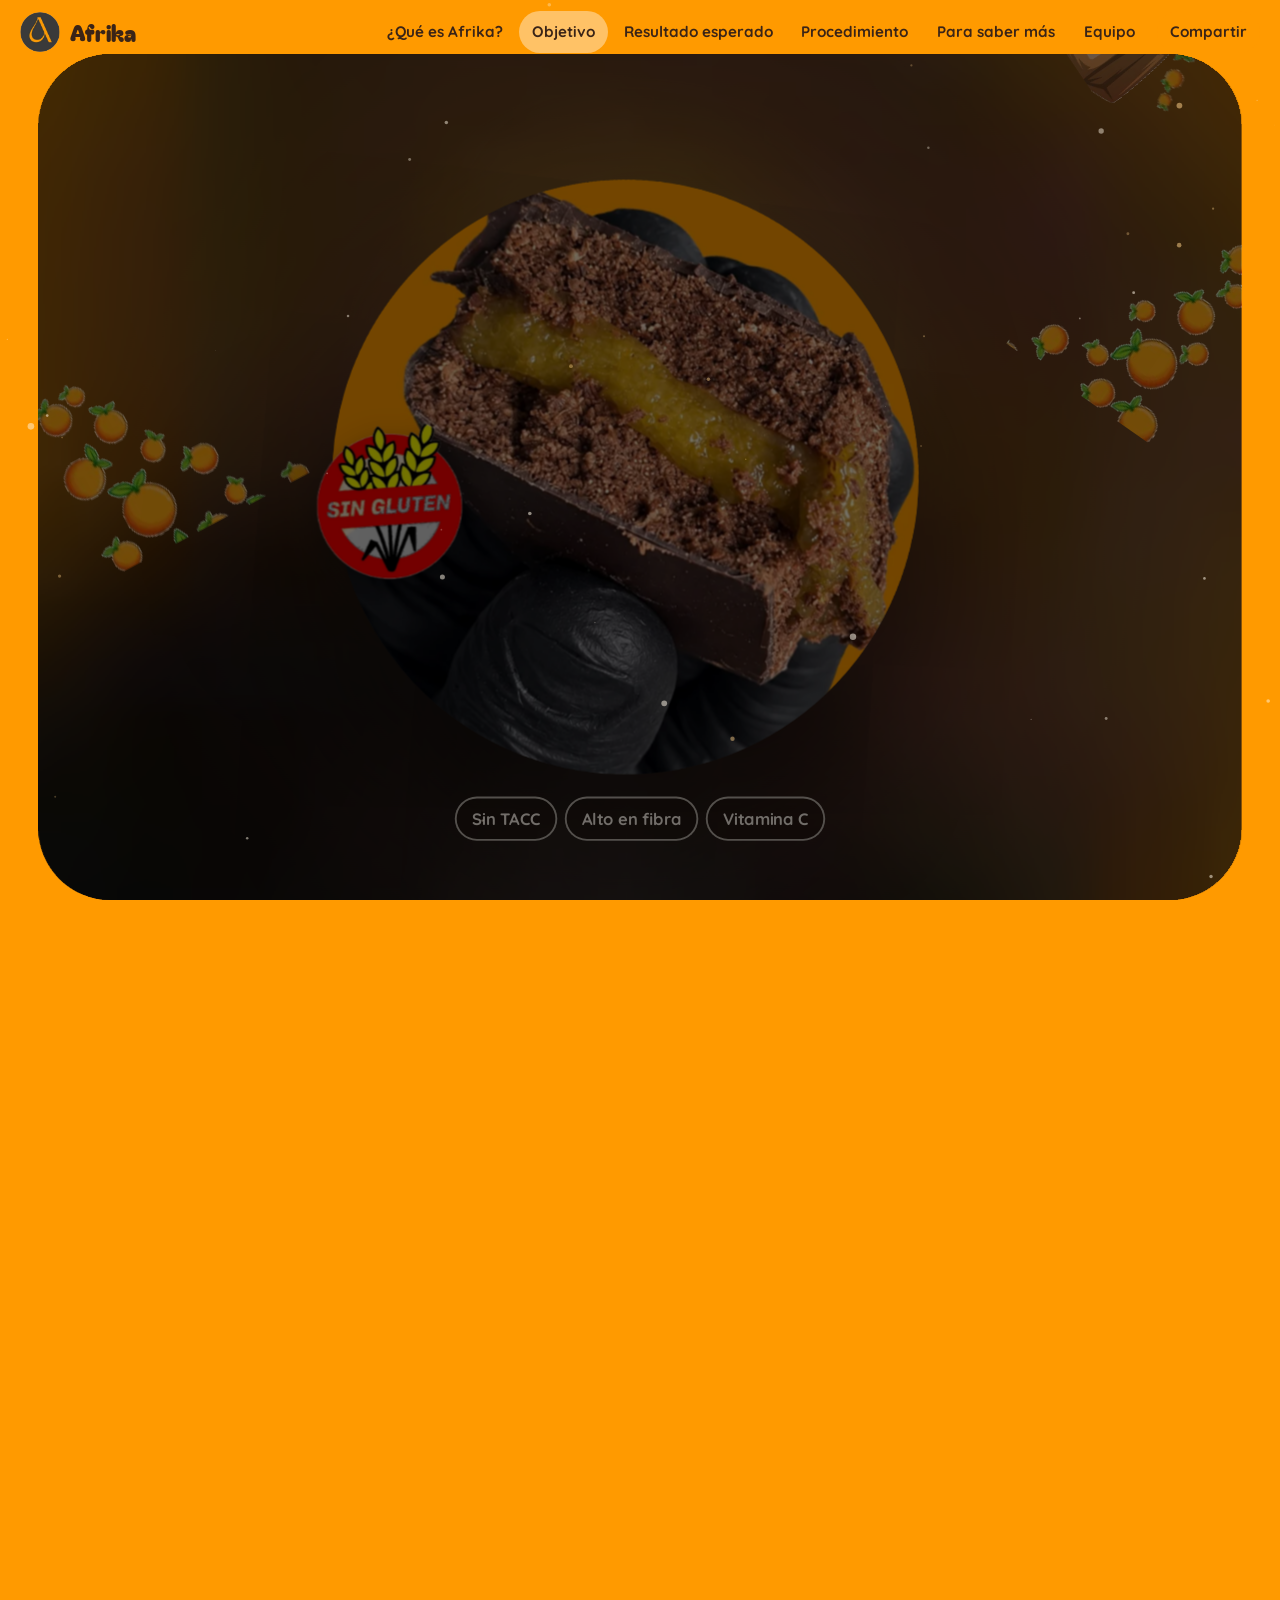
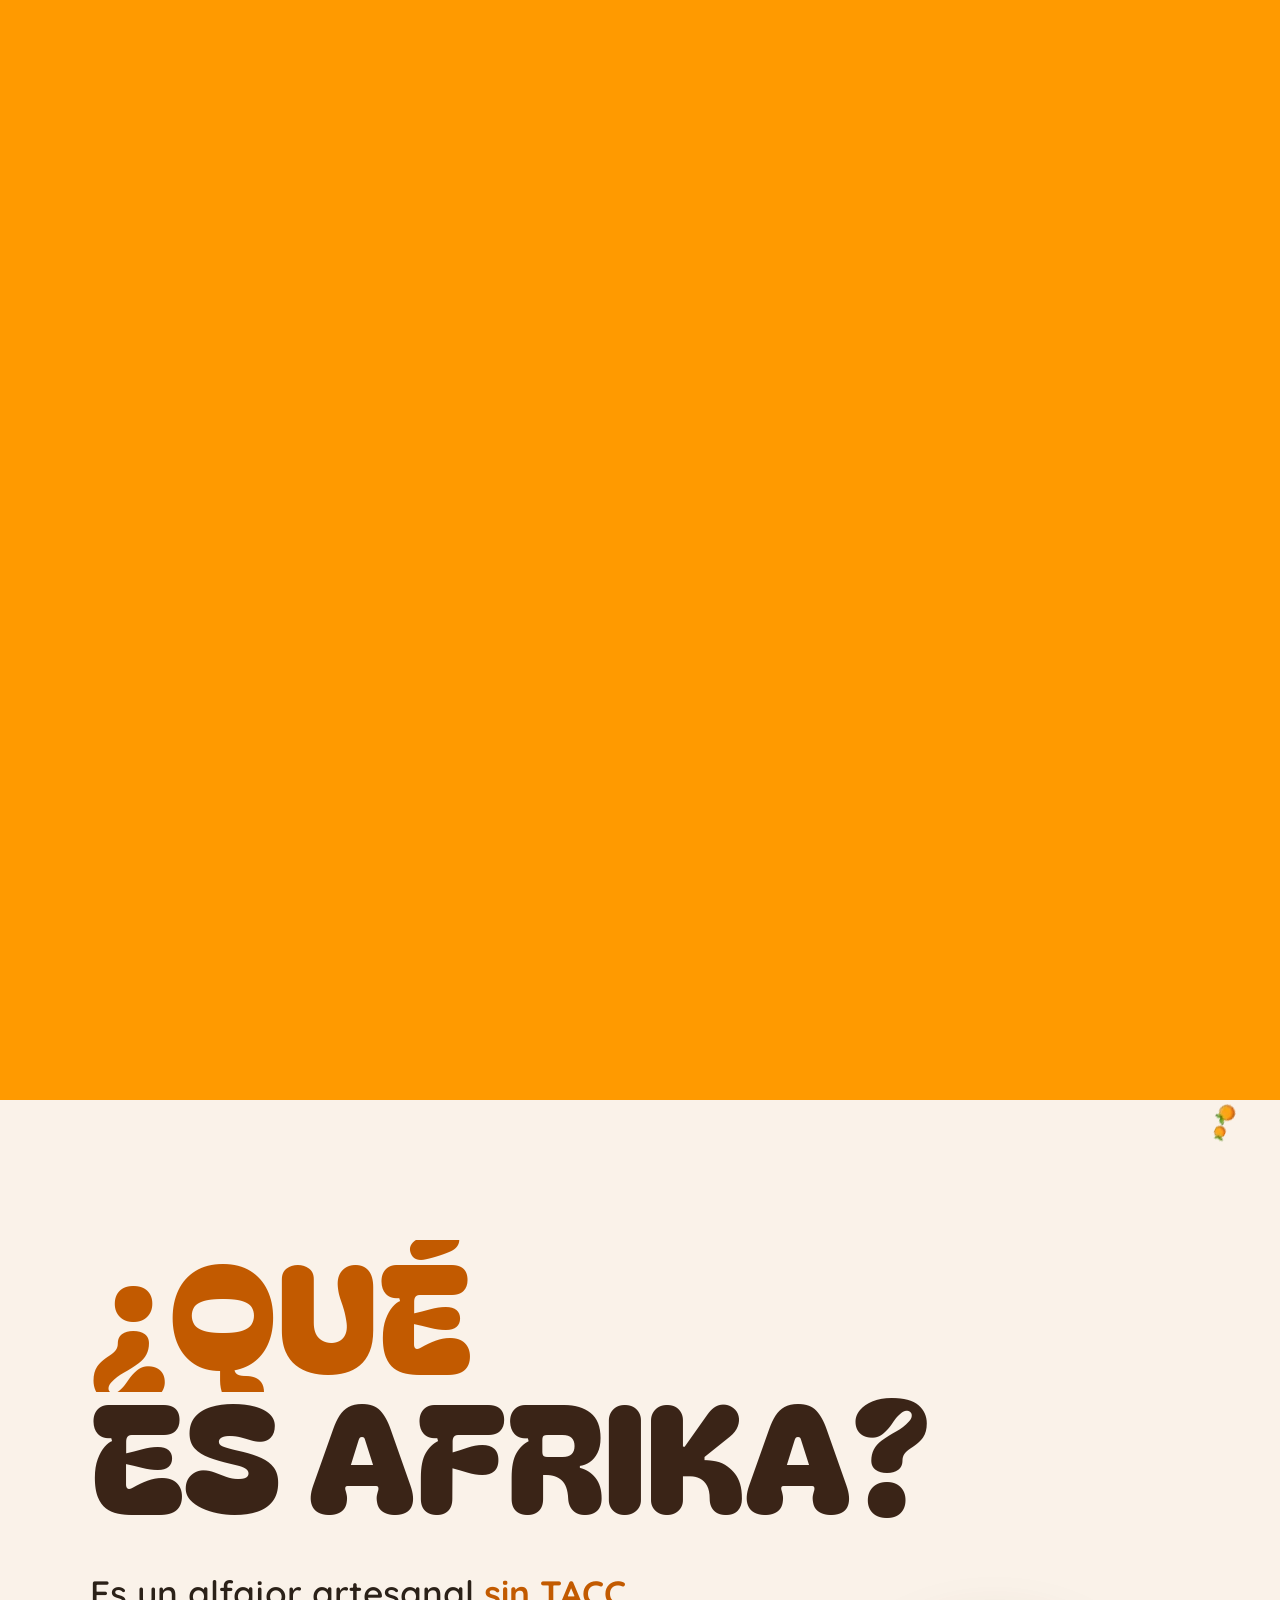
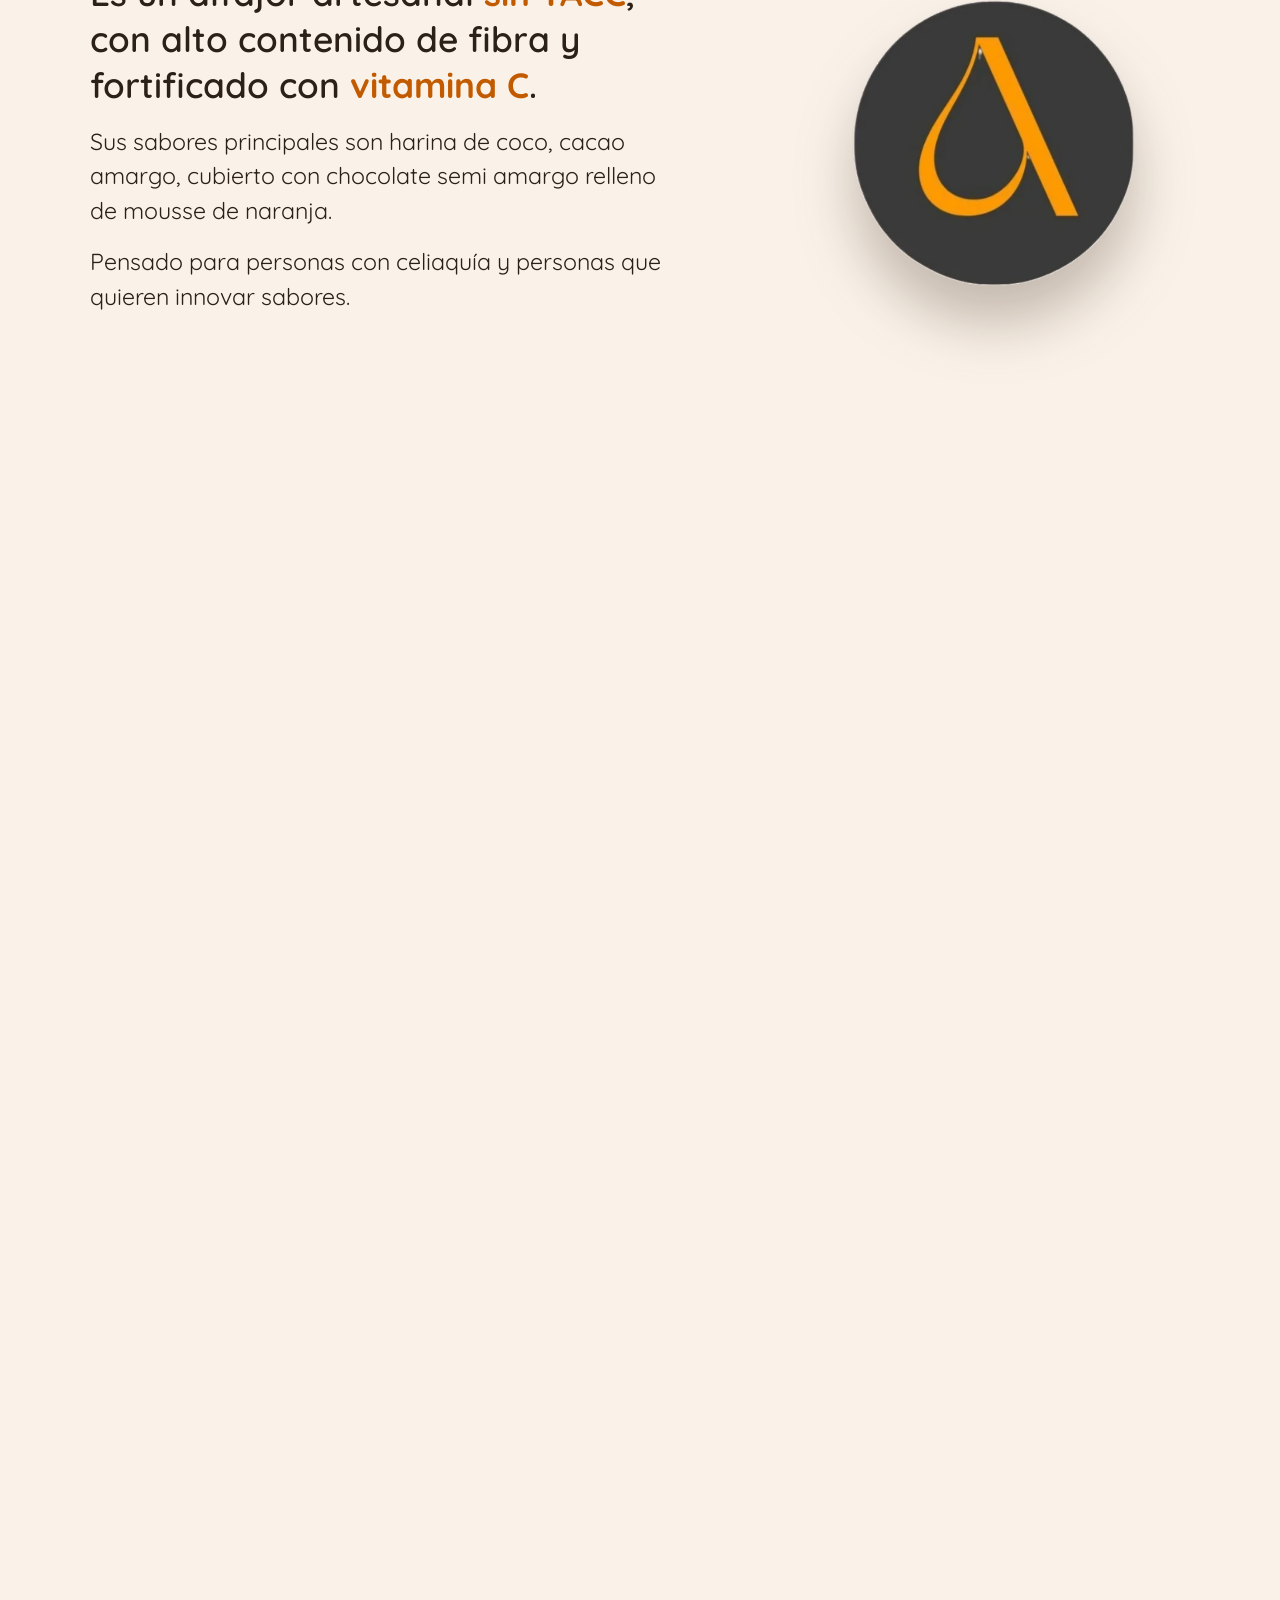
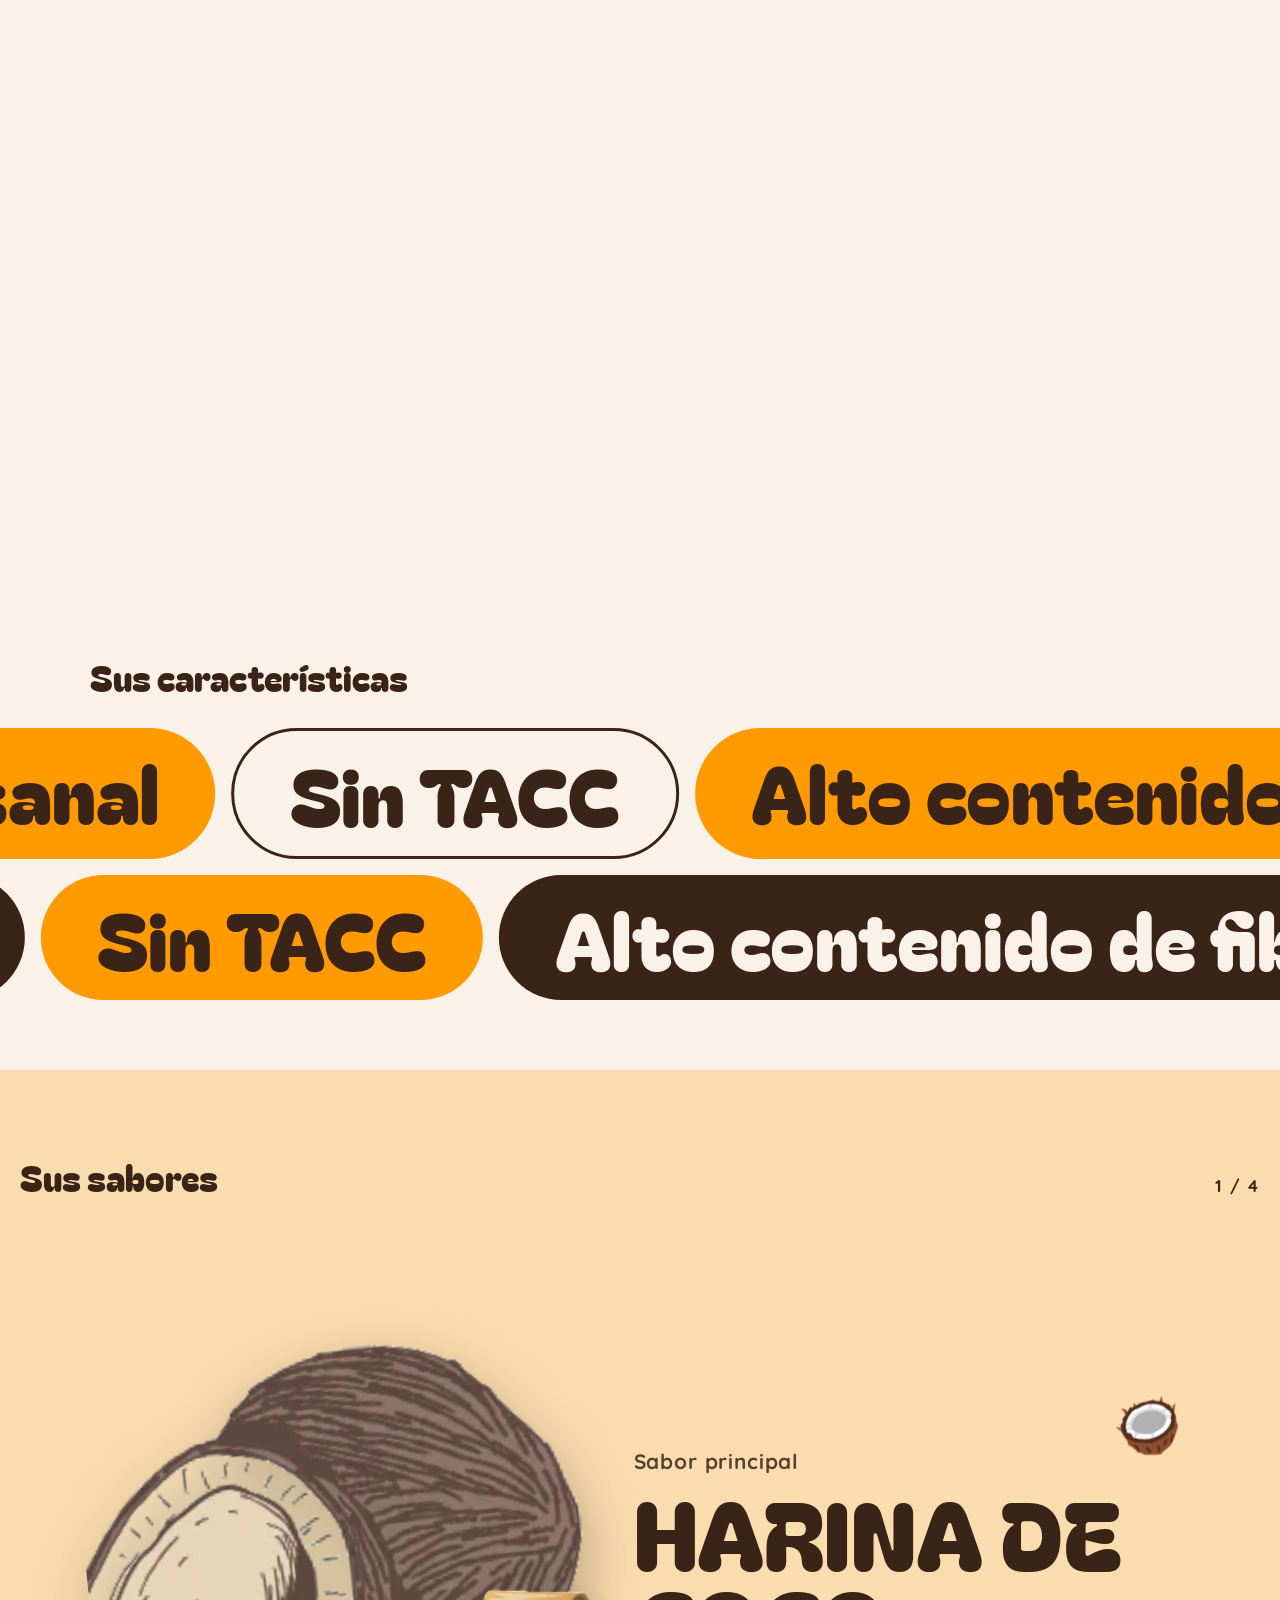
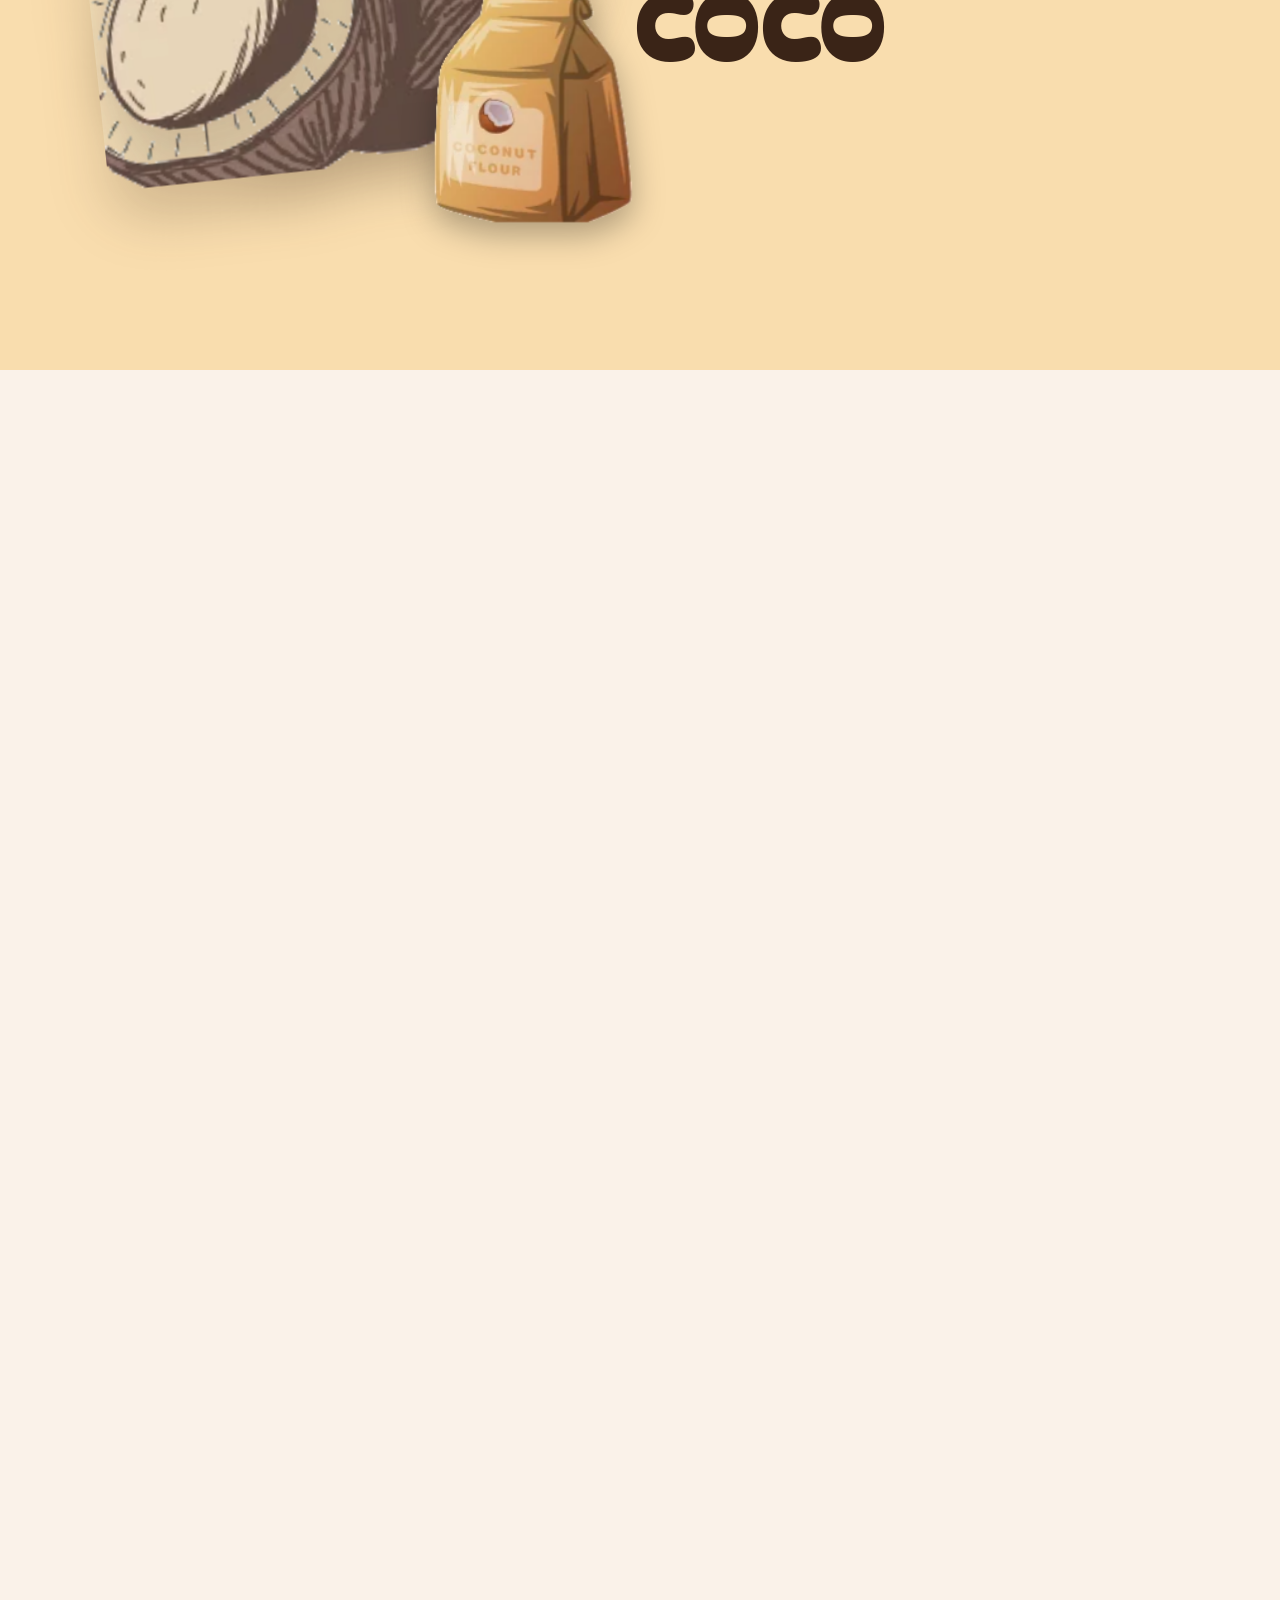
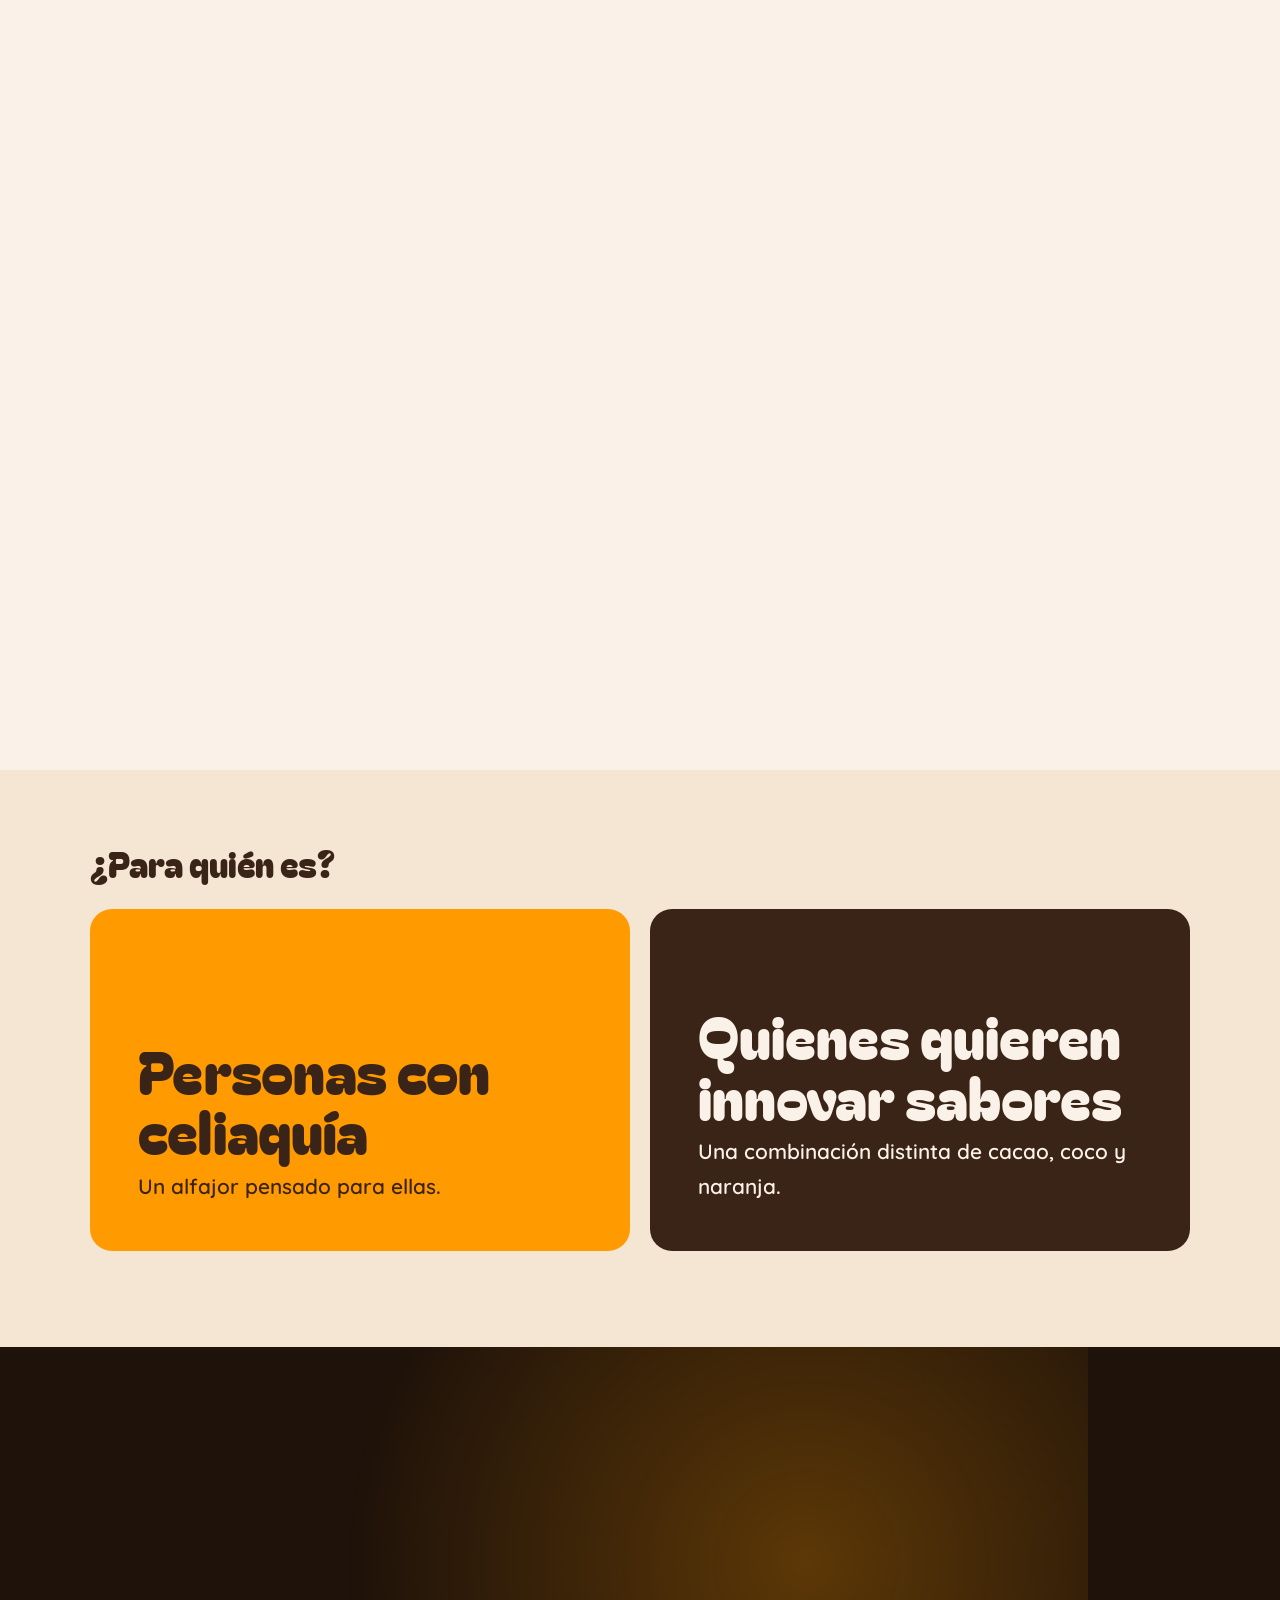
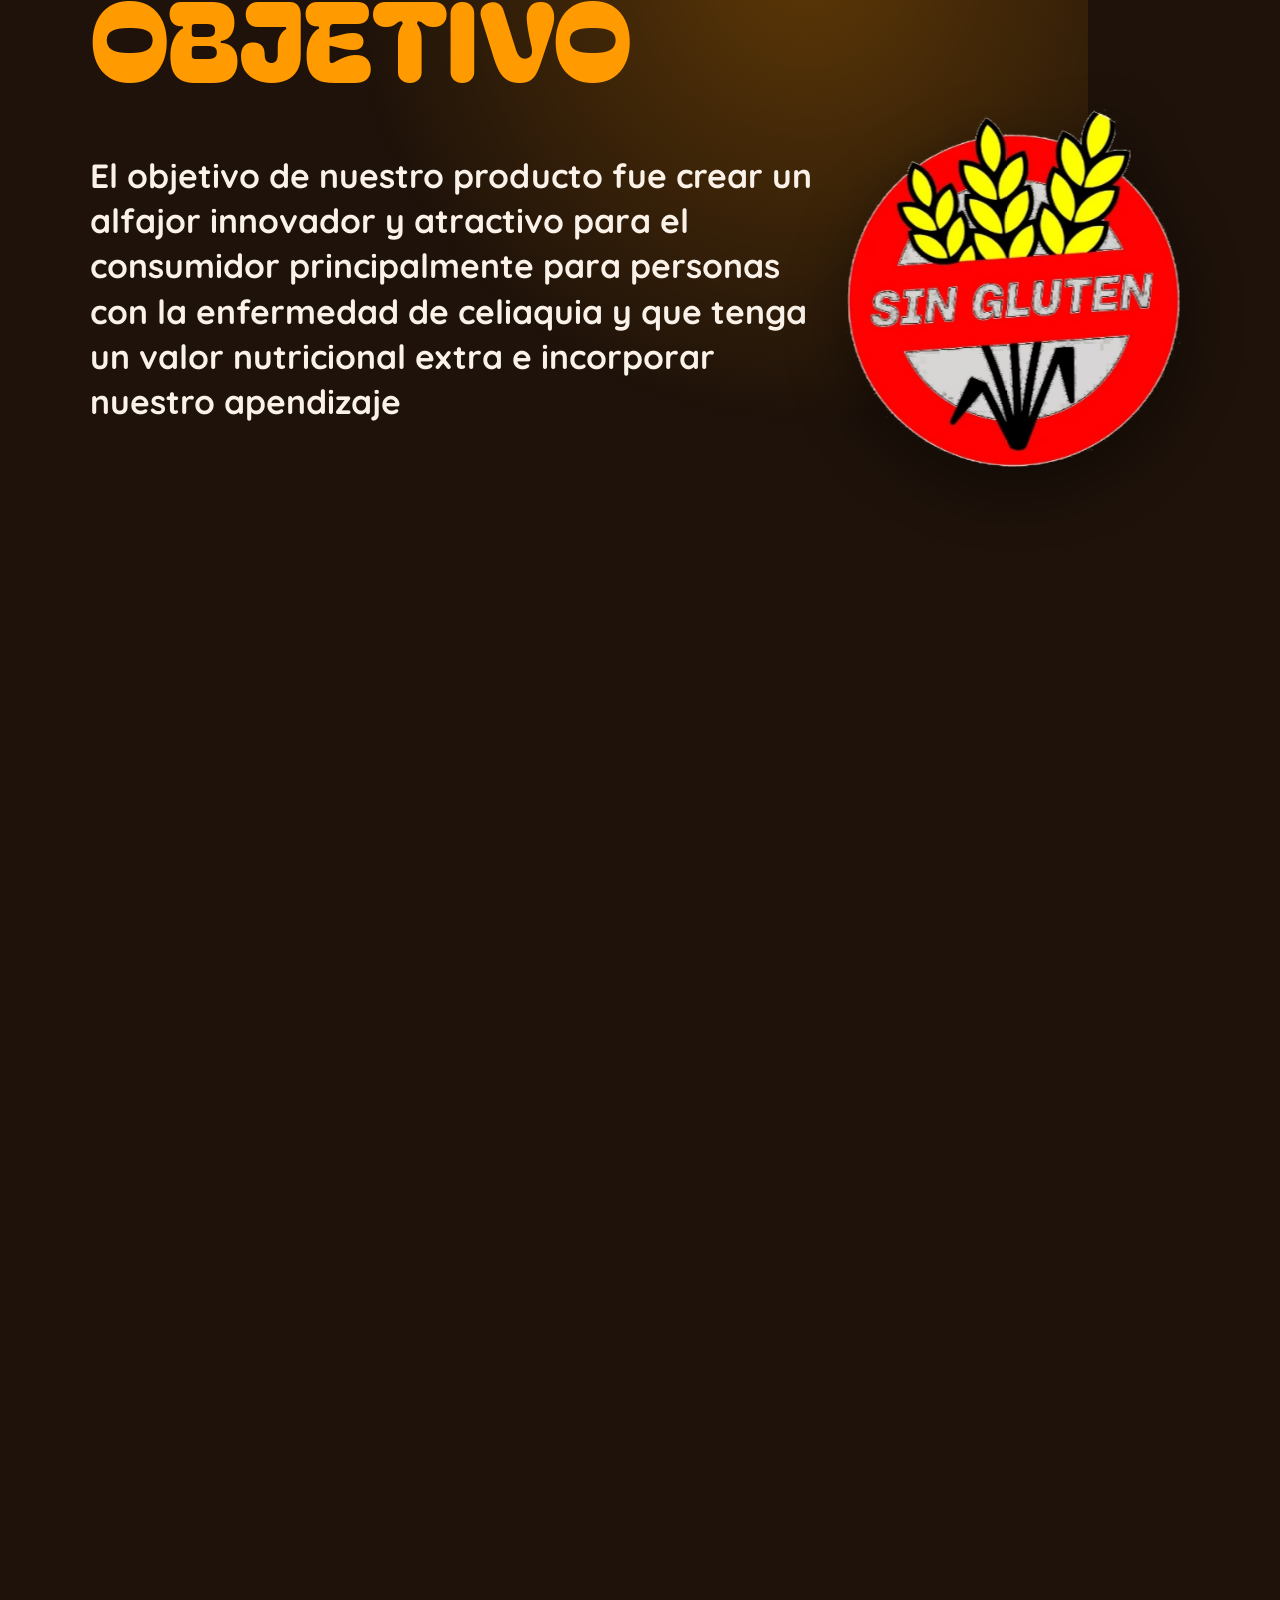
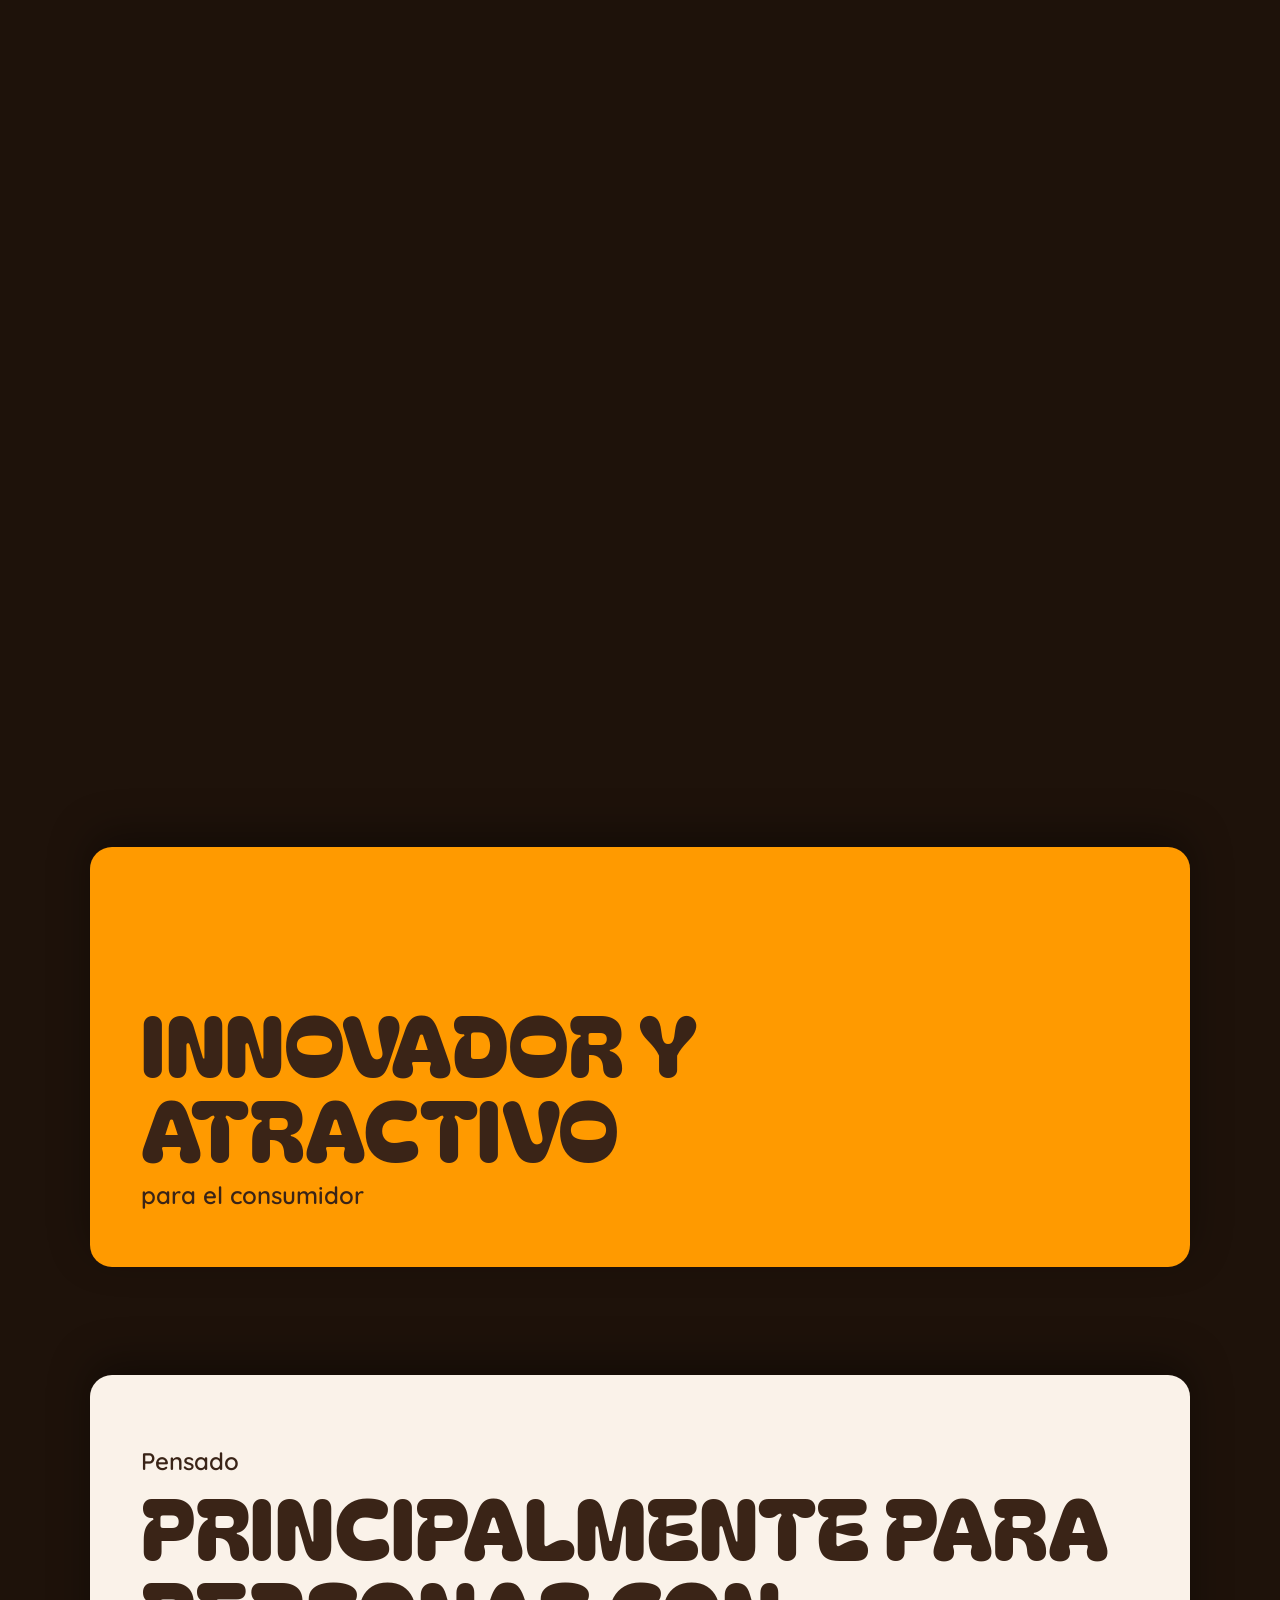
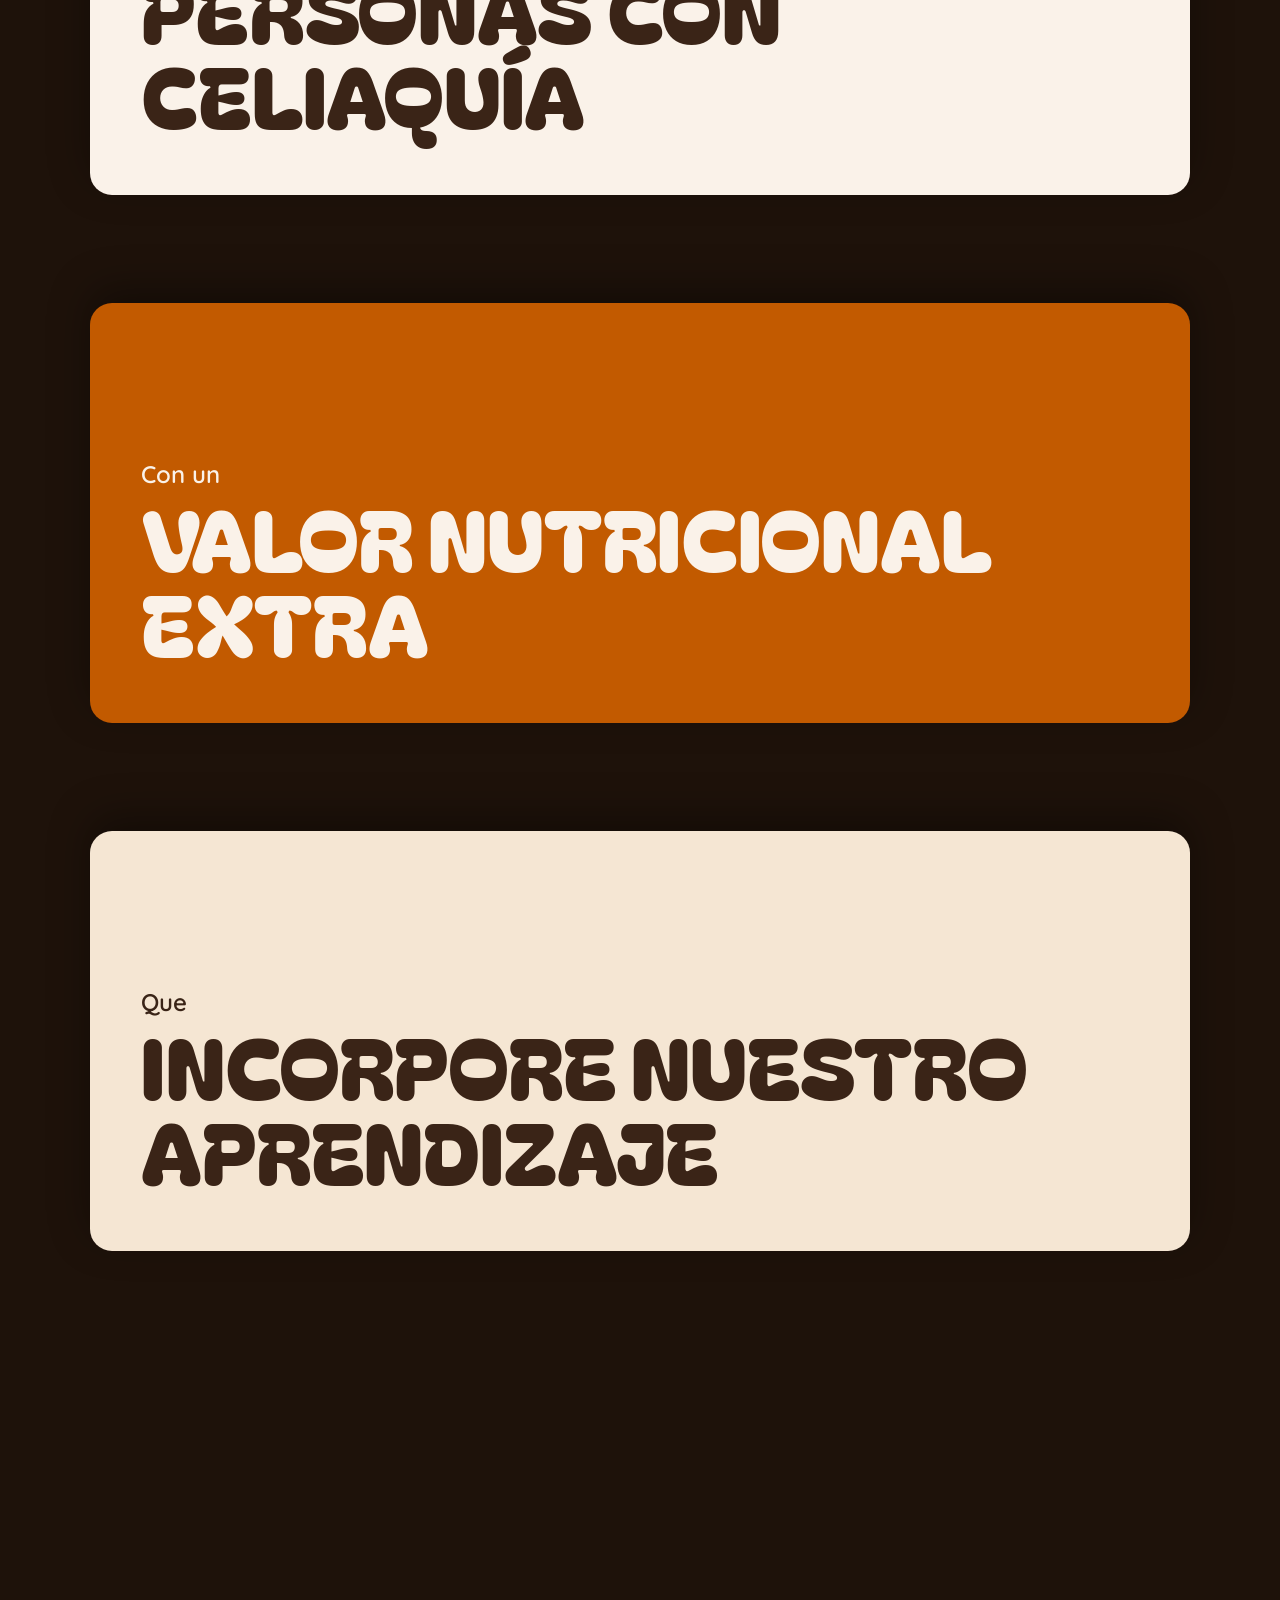
<file: index.html>
<!doctype html>
<html lang="es-AR">
<head>
<meta charset="utf-8">
<meta name="viewport" content="width=device-width, initial-scale=1, viewport-fit=cover">
<title>Alfajor Afrika · Innovación, Sabor y Desarrollo Tecnológico</title>
<meta name="description" content="Afrika es un alfajor artesanal sin TACC, con alto contenido de fibra y fortificado con vitamina C: harina de coco, cacao amargo, cobertura de chocolate semi amargo y relleno de mousse de naranja.">
<meta name="theme-color" content="#FF9A00">
<meta property="og:type" content="website">
<meta property="og:title" content="Alfajor Afrika · Innovación, Sabor y Desarrollo Tecnológico">
<meta property="og:description" content="Alfajor artesanal sin TACC, alto en fibra y fortificado con vitamina C. Conocé el producto y su procedimiento.">
<meta property="og:image" content="og.jpg">
<meta property="og:locale" content="es_AR">
<meta name="twitter:card" content="summary_large_image">
<script>(function(d){d.classList.add('js');try{if(!matchMedia('(prefers-reduced-motion: reduce)').matches)d.classList.add('fx')}catch(e){}})(document.documentElement)</script>
<link rel="icon" type="image/png" href="favicon.png">
<link rel="apple-touch-icon" href="apple-touch-icon.png">
<link rel="preload" href="fonts/bagel-fat-one-latin-400-normal.woff2" as="font" type="font/woff2" crossorigin>
<link rel="preload" href="fonts/quicksand-latin-700-normal.woff2" as="font" type="font/woff2" crossorigin>
<link rel="stylesheet" href="css/styles.css">
</head>
<body>
<a class="skip" href="#contenido">Saltar al contenido</a>
<canvas id="dust" aria-hidden="true"></canvas>

<header class="topbar" id="topbar">
  <a class="brand" href="#inicio" aria-label="Afrika, ir al inicio">
    <img src="img/logo-afrika.webp" alt="" width="40" height="40">
    <span>Afrika</span>
  </a>
  <button class="menu-btn" id="menuBtn" aria-expanded="false" aria-controls="nav">
    <span class="sr">Menú</span><i aria-hidden="true"></i><i aria-hidden="true"></i><i aria-hidden="true"></i>
  </button>
  <nav class="nav" id="nav" aria-label="Secciones">
    <a href="#que-es">¿Qué es Afrika?</a>
    <a href="#objetivo">Objetivo</a>
    <a href="#resultado">Resultado esperado</a>
    <a href="#procedimiento">Procedimiento</a>
    <a href="#saber-mas">Para saber más</a>
    <a href="#equipo">Equipo</a>
    <a href="#compartir" class="nav-cta">Compartir</a>
  </nav>
  <i class="bar" aria-hidden="true"></i>
</header>

<main id="contenido">

<!-- ═════════ PORTADA ═════════ -->
<section class="scene hero" id="inicio" data-scene="hero" data-pin style="--len:4" aria-labelledby="h-hero">
  <div class="pin">
    <div class="hero-bg" aria-hidden="true">
      <i class="hb-dark"></i>
      <img class="hb-photo" src="img/hero-blur.webp" alt="" width="48" height="48">
      <i class="glow"></i>
    </div>

    <img class="d hd d-citricos-top" style="--d:.35;--r:.4;--k:0" src="img/deco-citricos-top.webp" alt="" width="210" height="185" aria-hidden="true">
    <img class="d hd d-citricos-bot" style="--d:.45;--r:-.4;--k:1" src="img/deco-citricos-bot.webp" alt="" width="190" height="209" aria-hidden="true">
    <img class="d hd d-citricos-bot2" style="--d:.6;--r:.5;--k:2" src="img/deco-citricos-bot2.webp" alt="" width="152" height="209" aria-hidden="true">
    <img class="d hd d-coco" style="--d:1;--r:-1;--k:3;--fd:7s" src="img/deco-coco.webp" alt="" width="220" height="184" aria-hidden="true">
    <img class="d hd d-choco" style="--d:1.35;--r:1;--k:4;--fd:9s" src="img/deco-chocolate.webp" alt="" width="200" height="115" aria-hidden="true">
    <img class="d hd d-harina" style="--d:.75;--r:.8;--k:5;--fd:8s" src="img/deco-harina.webp" alt="" width="160" height="189" aria-hidden="true">

    <img class="escuela" src="img/escuela.webp" width="96" height="95" alt="Escudo de la E.E.S. N°7 – E.E.S.T. N°3 Roberto Arlt">

    <h1 id="h-hero">
      <span class="t-alfajor" data-split>Alfajor</span>
      <span class="t-afrika" data-split>Afrika</span>
    </h1>

    <figure class="hero-photo">
      <div class="frame">
        <img src="img/hero.webp" width="780" height="788" alt="Alfajor Afrika cortado al medio: tapas de cacao, relleno de mousse de naranja y cobertura de chocolate semi amargo" fetchpriority="high">
      </div>
      <img class="hero-badge" src="img/singluten.webp" width="402" height="428" alt="Sello Sin gluten">
    </figure>

    <div class="hero-copy">
      <p class="lema">Innovación, Sabor y<br>Desarrollo Tecnológico</p>
      <div class="hero-btns">
        <a class="btn btn-light" href="#que-es">Conocé Afrika</a>
        <a class="btn btn-line" href="#procedimiento">Ver el procedimiento</a>
      </div>
    </div>

    <p class="hero-cap" aria-hidden="true"><span>Sin TACC</span><span>Alto en fibra</span><span>Vitamina C</span></p>
    <p class="cue" aria-hidden="true"><span>Scroll</span><i></i></p>
    <i class="shade" aria-hidden="true"></i>
  </div>
</section>

<!-- ═════════ ¿QUÉ ES AFRIKA? ═════════ -->
<section class="about-wrap" id="que-es" aria-labelledby="h-que">

  <div class="scene about" data-scene="about" data-pin style="--len:3" data-from=".12" data-to=".78">
    <div class="pin">
      <img class="px" style="--s:-.5;--r:1" src="img/deco-citricos-top.webp" alt="" width="210" height="185" aria-hidden="true" loading="lazy">
      <div class="wrap about-grid">
        <h2 id="h-que"><span class="l"><span>¿Qué</span></span> <span class="l"><span class="alt">es Afrika?</span></span></h2>
        <div class="about-text" data-words>
          <p class="lead">Es un alfajor artesanal <strong>sin TACC</strong>, con alto contenido de fibra y fortificado con <strong>vitamina C</strong>.</p>
          <p>Sus sabores principales son harina de coco, cacao amargo, cubierto con chocolate semi amargo relleno de mousse de naranja.</p>
          <p>Pensado para personas con celiaquía y personas que quieren innovar sabores.</p>
        </div>
        <div class="logo3d">
          <img class="logo-big" src="img/logo-afrika.webp" width="512" height="512" alt="Logo de Afrika: una letra A estilizada en naranja sobre círculo gris oscuro" loading="lazy">
        </div>
      </div>
    </div>
  </div>

  <div class="scene feat" data-scene="feat" aria-labelledby="h-car">
    <div class="wrap"><h3 class="sub" id="h-car">Sus características</h3></div>
    <div class="marq">
      <ul class="chips row-a">
        <li>Artesanal</li>
        <li>Sin TACC</li>
        <li>Alto contenido de fibra</li>
        <li>Fortificado con vitamina C</li>
      </ul>
    </div>
  </div>

  <div class="scene flavors" data-scene="flavors" data-pin style="--n:4;--len:5" aria-labelledby="h-sab">
    <div class="pin">
      <div class="fl-head"><h3 id="h-sab">Sus sabores</h3><span class="fl-count" aria-hidden="true">1 / 4</span></div>
      <div class="track">
        <article class="panel p-coco" style="--i:0">
          <div class="art">
            <img class="a-main" src="img/deco-coco.webp" alt="" width="220" height="184">
            <img class="a-sub" src="img/deco-harina.webp" alt="" width="160" height="189">
          </div>
          <div class="txt"><span class="role">Sabor principal</span><h4>Harina de coco</h4><span class="emo" aria-hidden="true">🥥</span></div>
        </article>
        <article class="panel p-cacao" style="--i:1">
          <div class="art">
            <span class="disc"><img src="img/masa.webp" alt="" width="480" height="480"></span>
          </div>
          <div class="txt"><span class="role">Sabor principal</span><h4>Cacao amargo</h4><span class="emo" aria-hidden="true">🍫</span></div>
        </article>
        <article class="panel p-choco" style="--i:2">
          <div class="art">
            <span class="disc"><img src="img/cobertura.webp" alt="" width="480" height="480"></span>
            <img class="a-sub" src="img/deco-chocolate.webp" alt="" width="200" height="115">
          </div>
          <div class="txt"><span class="role">Cobertura</span><h4>Chocolate semi amargo</h4><span class="emo" aria-hidden="true">🍫</span></div>
        </article>
        <article class="panel p-naranja" style="--i:3">
          <div class="art">
            <span class="disc"><img src="img/relleno.webp" alt="" width="480" height="480"></span>
            <img class="a-sub" src="img/deco-citricos-bot2.webp" alt="" width="152" height="209">
          </div>
          <div class="txt"><span class="role">Relleno</span><h4>Mousse de naranja</h4><span class="emo" aria-hidden="true">🍊</span></div>
        </article>
      </div>
      <i class="fl-bar" aria-hidden="true"></i>
    </div>
  </div>

  <div class="scene aud" data-scene="aud" aria-labelledby="h-aud">
    <div class="wrap">
      <h3 class="sub" id="h-aud">¿Para quién es?</h3>
      <div class="aud-row">
        <article class="aud-card a1"><h4>Personas con celiaquía</h4><p>Un alfajor pensado para ellas.</p></article>
        <article class="aud-card a2"><h4>Quienes quieren innovar sabores</h4><p>Una combinación distinta de cacao, coco y naranja.</p></article>
      </div>
    </div>
  </div>
</section>

<!-- ═════════ OBJETIVO ═════════ -->
<section class="obj-wrap" id="objetivo" aria-labelledby="h-obj">
  <div class="scene obj" data-scene="obj" data-pin style="--len:3" data-from=".1" data-to=".78">
    <div class="pin">
      <i class="obj-glow" aria-hidden="true"></i>
      <div class="wrap obj-grid">
        <h2 id="h-obj"><span class="l"><span>Objetivo</span></span></h2>
        <blockquote class="objetivo" data-words>
          <p>El objetivo de nuestro producto fue crear un alfajor innovador y atractivo para el consumidor principalmente para personas con la enfermedad de celiaquia y que tenga un valor nutricional extra e incorporar nuestro apendizaje</p>
        </blockquote>
        <img class="seal" src="img/singluten.webp" width="402" height="428" alt="Sello Sin gluten: una espiga de trigo tachada" loading="lazy">
      </div>
    </div>
  </div>

  <div class="scene goals-scene" data-scene="goals">
    <div class="wrap">
      <ul class="goals" aria-label="Metas del objetivo">
        <li style="--i:0"><b>Innovador y atractivo</b> para el consumidor</li>
        <li style="--i:1">Pensado <b>principalmente para personas con celiaquía</b></li>
        <li style="--i:2">Con un <b>valor nutricional extra</b></li>
        <li style="--i:3">Que <b>incorpore nuestro aprendizaje</b></li>
      </ul>
    </div>
  </div>
</section>

<!-- ═════════ RESULTADO ESPERADO ═════════ -->
<section class="scene res" id="resultado" data-scene="res" aria-labelledby="h-res">
  <div class="res-bg" aria-hidden="true"></div>
  <p class="res-marq" aria-hidden="true"><span>Alfajor Afrika Alfajor Afrika Alfajor Afrika Alfajor Afrika</span></p>
  <img class="px d-harina2" style="--s:-.35;--r:-1" src="img/deco-harina.webp" alt="" width="160" height="189" aria-hidden="true" loading="lazy">
  <div class="wrap">
    <h2 id="h-res"><span class="l"><span>Resultado</span></span><br><span class="l"><span>esperado</span></span></h2>
    <p class="lead">Obtener un Alfajor:</p>
    <ol class="results">
      <li style="--dir:-1"><span class="n">1</span>Cítrico</li>
      <li style="--dir:1"><span class="n">2</span>Chocolatoso</li>
      <li style="--dir:-1"><span class="n">3</span>Con harina de coco</li>
      <li style="--dir:1"><span class="n">4</span>Alto en fibra</li>
      <li style="--dir:-1"><span class="n">5</span>Sin TACC</li>
      <li style="--dir:1"><span class="n">6</span>Innovador y atractivo</li>
    </ol>
    <p class="closing">Una propuesta diferente para disfrutar un nuevo sabor.</p>
  </div>
</section>

<!-- ═════════ PROCEDIMIENTO ═════════ -->
<section class="scene proc" id="procedimiento" data-scene="proc" data-pin style="--n:6;--len:8" aria-labelledby="h-proc">
  <div class="pin">
    <i class="proc-glow" aria-hidden="true"></i>
    <header class="proc-head">
      <h2 id="h-proc">Procedimiento</h2>
      <p class="kicker">Desarrollo tecnológico</p>
      <p class="lead">De la selección de materias primas al producto final.</p>
    </header>
    <svg class="ring" viewBox="0 0 100 100" aria-hidden="true"><circle class="ring-bg" cx="50" cy="50" r="48.5"/><circle class="ring-fg" cx="50" cy="50" r="48.5" pathLength="1"/></svg>
    <ol class="steps">
      <li class="step" style="--i:0">
        <button class="ph" data-full="img/bpm.webp" data-cap="BPM: el equipo trabajando con ropa e indumentaria de elaboración" aria-label="Ampliar foto: BPM">
          <img src="img/bpm.webp" width="480" height="480" alt="Tres integrantes del equipo con cofia, barbijo, guardapolvo y guantes en la cocina de elaboración" loading="lazy">
        </button>
        <div class="txt"><span class="big" aria-hidden="true">01</span><span class="num">Paso 1</span><h3>BPM</h3></div>
      </li>
      <li class="step" style="--i:1">
        <button class="ph" data-full="img/pesaje.webp" data-cap="Pesaje de materias primas" aria-label="Ampliar foto: Pesaje">
          <img src="img/pesaje.webp" width="480" height="480" alt="Pesaje de harina en un bowl de vidrio sobre una balanza digital" loading="lazy">
        </button>
        <div class="txt"><span class="big" aria-hidden="true">02</span><span class="num">Paso 2</span><h3>Pesaje</h3></div>
      </li>
      <li class="step" style="--i:2">
        <button class="ph" data-full="img/masa.webp" data-cap="Masa de cacao cortada en discos" aria-label="Ampliar foto: Masa">
          <img src="img/masa.webp" width="480" height="480" alt="Masa de cacao estirada con discos ya cortados, manos con guantes celestes" loading="lazy">
        </button>
        <div class="txt"><span class="big" aria-hidden="true">03</span><span class="num">Paso 3</span><h3>Masa</h3></div>
      </li>
      <li class="step" style="--i:3">
        <button class="ph" data-full="img/relleno.webp" data-cap="Relleno con la mousse" aria-label="Ampliar foto: Relleno con la mousse">
          <img src="img/relleno.webp" width="480" height="480" alt="Tapas de cacao sobre una rejilla con mousse de naranja colocada encima" loading="lazy">
        </button>
        <div class="txt"><span class="big" aria-hidden="true">04</span><span class="num">Paso 4</span><h3>Relleno con la mousse</h3></div>
      </li>
      <li class="step" style="--i:4">
        <button class="ph" data-full="img/cobertura.webp" data-cap="Cobertura de chocolate" aria-label="Ampliar foto: Cobertura">
          <img src="img/cobertura.webp" width="480" height="480" alt="Alfajores recién bañados en chocolate sobre papel manteca" loading="lazy">
        </button>
        <div class="txt"><span class="big" aria-hidden="true">05</span><span class="num">Paso 5</span><h3>Cobertura</h3></div>
      </li>
      <li class="step" style="--i:5">
        <button class="ph" data-full="img/producto-final.webp" data-cap="Producto final" aria-label="Ampliar foto: Producto final">
          <img src="img/producto-final.webp" width="480" height="480" alt="Alfajor Afrika terminado, cortado al medio mostrando el relleno de mousse de naranja" loading="lazy">
        </button>
        <div class="txt"><span class="big" aria-hidden="true">06</span><span class="num">Paso 6</span><h3>Producto final</h3></div>
      </li>
    </ol>
    <p class="hint">Tocá cualquier foto para verla en grande.</p>
  </div>
</section>

<!-- ═════════ PARA SABER MÁS ═════════ -->
<section class="scene more" id="saber-mas" data-scene="more" aria-labelledby="h-mas">
  <div class="wrap narrow">
    <h2 id="h-mas"><span class="l"><span>Para saber más</span></span></h2>
    <p class="lead">Breve glosario de los términos que aparecen en el tríptico.</p>
    <div class="acc">
      <details style="--i:0;--dir:-1">
        <summary>¿Qué significa TACC?</summary>
        <p>Es la sigla de <strong>T</strong>rigo, <strong>A</strong>vena, <strong>C</strong>ebada y <strong>C</strong>enteno, los cereales que contienen gluten. Un alimento “sin TACC” se elabora sin esos cereales ni sus derivados.</p>
      </details>
      <details style="--i:1;--dir:1">
        <summary>¿Qué es la celiaquía?</summary>
        <p>Es una enfermedad en la que el organismo no tolera el gluten. Por eso, las personas con celiaquía necesitan alimentos sin gluten, como Afrika.</p>
      </details>
      <details style="--i:2;--dir:-1">
        <summary>¿Qué son las BPM?</summary>
        <p>Son las <strong>Buenas Prácticas de Manufactura</strong>: normas de higiene y de manejo de los alimentos que se aplican durante la elaboración. Por eso el procedimiento comienza con este paso.</p>
      </details>
      <details style="--i:3;--dir:1">
        <summary>¿Qué significa “fortificado con vitamina C”?</summary>
        <p>Que al producto se le agrega vitamina C como nutriente extra, para sumar valor nutricional.</p>
      </details>
    </div>
    <p class="note">Definiciones generales de referencia, incluidas para ampliar la información del tríptico.</p>
  </div>
</section>

<!-- ═════════ EQUIPO ═════════ -->
<section class="scene team-scene" id="equipo" data-scene="team" aria-labelledby="h-eq">
  <div class="wrap narrow center">
    <h2 id="h-eq"><span class="l"><span>Equipo</span></span></h2>
    <div class="shield3d"><img class="escuela-lg" src="img/escuela.webp" width="192" height="190" alt="Escudo de la E.E.S. N°7 – E.E.S.T. N°3 Roberto Arlt" loading="lazy"></div>
    <p class="lead">Proyecto realizado por</p>
  </div>
  <ul class="team">
    <li style="--s:-1">Oviedo Celeste</li>
    <li style="--s:1">Santana Lorenzo</li>
    <li style="--s:-1">Silva Juana</li>
  </ul>
  <div class="wrap narrow center">
    <p class="school">E.E.S. N°7 – E.E.S.T. N°3 <strong>Roberto Arlt</strong></p>
  </div>
</section>

<!-- ═════════ COMPARTIR / QR ═════════ -->
<section class="scene share" id="compartir" data-scene="share" aria-labelledby="h-sh">
  <div class="share-bg" aria-hidden="true"></div>
  <img class="px d-cit-share" style="--s:-.3;--r:1" src="img/deco-citricos-bot.webp" alt="" width="190" height="209" aria-hidden="true" loading="lazy">
  <div class="wrap narrow center">
    <h2 id="h-sh"><span class="l"><span>Compartí Afrika</span></span></h2>
    <p class="lead">Escaneá el código QR o compartí el enlace.</p>
    <div class="qr-box" data-tilt>
      <canvas id="qr" width="300" height="300" role="img" aria-label="Código QR que lleva a esta página"></canvas>
    </div>
    <div class="share-btns">
      <button class="btn btn-dark" id="btnShare" hidden>Compartir</button>
      <button class="btn btn-dark" id="btnCopy">Copiar enlace</button>
      <button class="btn btn-line-dark" id="btnQr">Descargar QR</button>
    </div>
    <p class="note" id="copyMsg" role="status" aria-live="polite"></p>
  </div>
</section>

</main>

<footer class="foot">
  <img src="img/singluten.webp" width="64" height="68" alt="Sin gluten" loading="lazy">
  <p><strong>Alfajor Afrika</strong> · Innovación, Sabor y Desarrollo Tecnológico</p>
  <p class="small">Oviedo Celeste, Santana Lorenzo, Silva Juana · E.E.S. N°7 – E.E.S.T. N°3 Roberto Arlt</p>
  <a class="totop" href="#inicio">Volver arriba ↑</a>
</footer>

<dialog id="lightbox" aria-label="Foto ampliada">
  <form method="dialog"><button class="close" aria-label="Cerrar">×</button></form>
  <img id="lbImg" alt="">
  <p id="lbCap"></p>
</dialog>

<script src="js/qrcode.js"></script>
<script src="js/main.js"></script>
</body>
</html>
</file>
<file: css/styles.css>
/* ═══════════════════════════════════════════════════════════
   Alfajor Afrika · experiencia de scroll cinematográfica
   Capa 1 (base): diseño estático, accesible, sin movimiento.
   Capa 2 (.fx):  escenas pinneadas y animadas por scroll.
   El JS agrega .fx sólo si el usuario NO pidió movimiento reducido.
   ═══════════════════════════════════════════════════════════ */

/* Fuentes autoalojadas */
@font-face{font-family:"Bagel Fat One";src:url(../fonts/bagel-fat-one-latin-400-normal.woff2) format("woff2");font-weight:400;font-display:swap}
@font-face{font-family:Quicksand;src:url(../fonts/quicksand-latin-400-normal.woff2) format("woff2");font-weight:400;font-display:swap}
@font-face{font-family:Quicksand;src:url(../fonts/quicksand-latin-600-normal.woff2) format("woff2");font-weight:600;font-display:swap}
@font-face{font-family:Quicksand;src:url(../fonts/quicksand-latin-700-normal.woff2) format("woff2");font-weight:700;font-display:swap}

:root{
  --orange:#FF9A00;
  --orange-deep:#C25A00;
  --cream:#FAF2E9;
  --cream-2:#F5E6D3;
  --ink:#2B2118;
  --choc:#3A2417;
  --night:#1E120A;
  --radius:22px;
  --topbar:64px;
  --curtain:clamp(28px,6vw,80px);
  --ease:cubic-bezier(.22,1,.36,1);
  --font-display:"Bagel Fat One","Arial Rounded MT Bold",system-ui,sans-serif;
  --font:Quicksand,system-ui,-apple-system,"Segoe UI",Roboto,sans-serif;
}
*,*::before,*::after{box-sizing:border-box}
html{scroll-behavior:smooth;scroll-padding-top:72px;-webkit-text-size-adjust:100%;background:var(--night)}
body{margin:0;background:var(--cream);color:var(--ink);font-family:var(--font);font-size:1.0625rem;line-height:1.65}
main{overflow-x:clip}
img{max-width:100%;height:auto;display:block}
h1,h2,h3,h4,p,ul,ol,figure,blockquote{margin:0}
ul,ol{padding:0;list-style:none}
a{color:inherit}
button{font:inherit}
.sr{position:absolute;width:1px;height:1px;overflow:hidden;clip:rect(0 0 0 0);white-space:nowrap}
.skip{position:absolute;left:-999px;top:8px;background:var(--choc);color:#fff;padding:.6rem 1rem;border-radius:10px;z-index:100}
.skip:focus{left:8px}
:focus-visible{outline:3px solid var(--choc);outline-offset:3px;border-radius:6px}
.dark :focus-visible,.proc :focus-visible,.team-scene :focus-visible,.foot :focus-visible{outline-color:var(--orange)}
.wrap{width:min(1100px,100% - 40px);margin-inline:auto;position:relative;z-index:1}
.narrow{width:min(760px,100% - 40px)}
.center{text-align:center}

#dust{position:fixed;inset:0;width:100%;height:100%;pointer-events:none;z-index:40;display:none}
.fx #dust{display:block}

/* ───────── Barra superior ───────── */
.topbar{position:fixed;top:0;left:0;right:0;z-index:50;height:var(--topbar);display:flex;align-items:center;justify-content:space-between;padding:0 20px;transition:background .35s,box-shadow .35s}
.topbar.solid{background:rgba(250,242,233,.92);backdrop-filter:blur(10px);-webkit-backdrop-filter:blur(10px);box-shadow:0 1px 0 rgba(58,36,23,.08)}
.bar{position:absolute;left:0;right:0;bottom:0;height:3px;background:var(--orange-deep);transform-origin:0 50%;transform:scaleX(var(--sp,0));opacity:0;transition:opacity .3s}
.topbar.solid .bar{opacity:1}
.brand{display:flex;align-items:center;gap:.6rem;text-decoration:none;font-family:var(--font-display);font-size:1.4rem;color:var(--choc);transition:color .3s}
.topbar.solid .brand{color:var(--orange-deep)}
.brand img{border-radius:50%}
.menu-btn{width:46px;height:46px;border:0;background:var(--cream);border-radius:14px;display:grid;place-content:center;gap:5px;cursor:pointer;transition:background .3s,transform .2s}
.topbar.solid .menu-btn{background:var(--orange)}
.menu-btn:active{transform:scale(.94)}
.menu-btn i{display:block;width:22px;height:3px;background:var(--choc);border-radius:2px;transition:transform .25s,opacity .25s}
.menu-btn[aria-expanded=true] i:nth-child(2){transform:translateY(8px) rotate(45deg)}
.menu-btn[aria-expanded=true] i:nth-child(3){opacity:0}
.menu-btn[aria-expanded=true] i:nth-child(4){transform:translateY(-8px) rotate(-45deg)}
.nav{position:absolute;top:100%;left:0;right:0;background:var(--cream);display:none;flex-direction:column;padding:.5rem 20px 1.2rem;box-shadow:0 18px 30px rgba(58,36,23,.12)}
.nav.open{display:flex}
.nav a{padding:.85rem .5rem;font-weight:700;text-decoration:none;border-bottom:1px solid rgba(58,36,23,.08);color:var(--ink)}
.nav a.active{color:var(--orange-deep)}
.nav-cta{margin-top:.8rem;background:var(--orange);border-radius:999px;text-align:center;border:0!important}
@media (min-width:900px){
  .menu-btn{display:none}
  .nav{position:static;display:flex;flex-direction:row;align-items:center;gap:.2rem;padding:0;background:none;box-shadow:none}
  .nav a{border:0;padding:.5rem .8rem;border-radius:999px;font-size:.95rem;color:var(--choc);transition:background .25s,color .25s}
  .nav a:hover,.nav a.active{background:rgba(255,255,255,.4);color:var(--choc)}
  .topbar.solid .nav a:hover,.topbar.solid .nav a.active{background:var(--cream-2)}
  .nav-cta{margin:0 0 0 .4rem}
  .nav a.nav-cta:hover{background:var(--choc);color:#fff}
}

/* ───────── Botones ───────── */
.btn{display:inline-flex;align-items:center;justify-content:center;min-height:50px;padding:.7rem 1.5rem;border-radius:999px;font:700 1rem var(--font);text-decoration:none;cursor:pointer;border:2px solid transparent;transition:background .2s,color .2s,box-shadow .3s;translate:var(--tx,0px) var(--ty,0px)}
.btn:active{scale:.97}
.btn-light{background:var(--cream);color:var(--choc);box-shadow:0 8px 20px rgba(58,36,23,.18)}
.btn-light:hover{background:#fff;box-shadow:0 12px 26px rgba(58,36,23,.28)}
.btn-line{border-color:var(--choc);color:var(--choc)}
.btn-line:hover{background:rgba(255,255,255,.35)}
.btn-dark{background:var(--choc);color:#fff}
.btn-dark:hover{background:#4f3322}
.btn-line-dark{border-color:var(--choc);color:var(--choc);background:transparent}
.btn-line-dark:hover{background:rgba(58,36,23,.1)}

/* ───────── Tipografía común ───────── */
h2{font-family:var(--font-display);font-weight:400;font-size:clamp(2.6rem,11vw,5rem);line-height:.98;color:var(--orange-deep);margin-bottom:1.4rem;text-transform:uppercase}
h2 .alt{color:var(--choc)}
.l{display:inline-block;vertical-align:top;overflow:clip;padding-bottom:.08em;margin-bottom:-.08em}
.l>span{display:inline-block}
.lead{font-size:clamp(1.15rem,3.8vw,1.4rem);font-weight:600;line-height:1.5;margin-bottom:1rem}
.lead strong,p strong{color:var(--orange-deep)}
.sub{font-family:var(--font-display);font-weight:400;font-size:clamp(1.5rem,5vw,2.2rem);color:var(--choc);margin:0 0 1rem}
.kicker{text-transform:uppercase;letter-spacing:.12em;font-weight:700;color:var(--orange-deep);margin-bottom:.3rem}
.note{margin-top:1.2rem;font-size:.92rem;color:#6b5648}
.w{display:inline}

/* Estructura de escenas (base estática) */
.scene{position:relative;--p:0;--in:1;--out:0}
.sec-pad{padding:4rem 0}
.about,.feat,.aud,.goals-scene,.res,.more,.team-scene,.share{padding:4rem 0}

/* ═══════════ PORTADA (base) ═══════════ */
.hero{background:var(--orange);color:var(--cream);--a:0;--ae:0;--b:0;--be:0;--c:0}
.hero .pin{position:relative;min-height:100vh;min-height:100svh;overflow:hidden;--base:min(76vw,44svh);--cy:46%;--f1:min(20vw,21svh);--f2:min(14vw,13svh)}
.hero-bg{position:absolute;inset:0;pointer-events:none}
.hb-dark,.hb-photo,.glow{position:absolute;inset:0;display:block}
.hb-dark{background:radial-gradient(circle at 50% 52%,#5b3118 0%,var(--night) 72%);opacity:0}
.hb-photo{width:100%;height:100%;object-fit:cover;opacity:0}
.glow{background:radial-gradient(520px circle at var(--gx,50%) var(--gy,38%),rgba(255,240,200,.55),transparent 62%);mix-blend-mode:soft-light}
.hero h1{position:absolute;inset:0;pointer-events:none}
.t-alfajor,.t-afrika{position:absolute;left:0;right:0;text-align:center;white-space:nowrap;color:var(--cream);text-shadow:0 .035em 0 rgba(58,36,23,.9),0 .1em .22em rgba(58,36,23,.28)}
.t-alfajor{font-family:var(--font-display);font-size:var(--f1);line-height:.95;letter-spacing:.01em;z-index:1;bottom:calc(100% - var(--cy) + var(--base)/2 - var(--f1)*.3)}
.t-afrika{font-weight:700;font-size:var(--f2);line-height:1;letter-spacing:.14em;padding-left:.14em;text-transform:uppercase;z-index:3;top:calc(var(--cy) + var(--base)/2 - var(--f2)*.45)}
.ch{display:inline-block}
.hero-photo{position:absolute;left:50%;top:var(--cy);width:var(--base);height:var(--base);margin:calc(var(--base)/-2) 0 0 calc(var(--base)/-2);z-index:2;perspective:1100px}
.frame{position:relative;width:100%;height:100%;border-radius:34px;overflow:hidden;box-shadow:0 30px 60px rgba(58,36,23,.4);transform-style:preserve-3d;background:#2a2a2a}
.frame img{width:100%;height:100%;object-fit:cover}
.frame::after{content:"";position:absolute;inset:0;background:linear-gradient(105deg,transparent 38%,rgba(255,255,255,.32) 50%,transparent 62%);transform:translateX(-120%);pointer-events:none}
.hero-badge{position:absolute;width:28%;left:-11%;top:44%;z-index:4;filter:drop-shadow(0 8px 14px rgba(0,0,0,.28))}
.escuela{position:absolute;z-index:5;left:20px;top:calc(var(--topbar) + 10px);width:64px;height:auto;border-radius:50%;background:var(--cream);padding:3px}
.hero-copy{position:absolute;z-index:5;left:20px;right:20px;bottom:calc(3svh + env(safe-area-inset-bottom,0px));text-align:center}
.lema{font-size:clamp(1.05rem,4.4vw,1.5rem);font-weight:700;line-height:1.3;color:var(--choc);margin-bottom:.9rem}
.hero-btns{display:flex;flex-wrap:wrap;gap:.6rem;justify-content:center}
.hero-btns .btn{min-height:46px;padding:.55rem 1.2rem;font-size:.95rem}
.hero-cap{position:absolute;z-index:5;left:0;right:0;bottom:calc(7svh + env(safe-area-inset-bottom,0px));display:none;justify-content:center;gap:.5rem;flex-wrap:wrap;padding:0 20px}
.hero-cap span{padding:.45rem 1rem;border-radius:999px;border:2px solid rgba(250,242,233,.7);color:var(--cream);font-weight:700;font-size:clamp(.9rem,3.4vw,1.1rem);background:rgba(30,18,10,.35)}
.cue{position:absolute;z-index:5;right:14px;top:50%;display:none;flex-direction:column;align-items:center;gap:.6rem;color:var(--choc);font-size:.72rem;font-weight:700;letter-spacing:.2em;text-transform:uppercase}
.cue span{writing-mode:vertical-rl}
.cue i{display:block;width:2px;height:54px;background:rgba(58,36,23,.25);position:relative;overflow:hidden}
.cue i::after{content:"";position:absolute;left:0;top:-100%;width:100%;height:100%;background:var(--choc);animation:cue 1.8s var(--ease) infinite}
.shade{position:absolute;inset:0;background:#000;opacity:0;pointer-events:none;z-index:9}
.d{position:absolute;pointer-events:none;user-select:none;z-index:1}
.d-citricos-top{right:0;top:var(--topbar);width:clamp(130px,22vw,300px)}
.d-citricos-bot{left:0;bottom:0;width:clamp(120px,19vw,260px)}
.d-citricos-bot2{right:0;bottom:0;width:clamp(100px,15vw,220px)}
.d-coco{left:3%;top:19%;width:clamp(78px,15vw,210px)}
.d-choco{right:3%;top:17%;width:clamp(80px,14vw,200px)}
.d-harina{right:5%;bottom:24%;width:clamp(60px,9vw,150px);display:none}
@media (min-width:900px),(min-aspect-ratio:3/2) and (min-width:560px){
  .hero .pin{--base:min(40vw,54svh);--cy:50%;--f1:min(19vw,22svh);--f2:min(13vw,15svh)}
  .escuela{width:84px;left:max(24px,4vw)}
  .hero-copy{left:max(24px,5vw);right:auto;bottom:auto;top:41%;width:min(24vw,340px);text-align:left}
  .hero-btns{justify-content:flex-start}
  .cue{display:flex}
  .d-harina{display:block}
}

/* ═══════════ ¿QUÉ ES? (base) ═══════════ */
.about-wrap{position:relative;z-index:3;background:var(--cream);border-radius:var(--curtain) var(--curtain) 0 0;overflow-x:clip}
.about{position:relative}
.about .pin{position:relative}
.about-grid{display:grid;gap:1.6rem;align-items:center}
.about-text p+p{margin-top:1rem}
.about .px{position:absolute;right:0;top:0;width:clamp(130px,19vw,230px);z-index:0}
.logo3d{perspective:900px}
.logo-big{width:min(260px,66%);margin-inline:auto;filter:drop-shadow(0 14px 22px rgba(58,36,23,.25))}
@media (min-width:900px),(min-aspect-ratio:3/2) and (min-width:560px){
  .about-grid{grid-template-columns:1.25fr .75fr;column-gap:4vw}
  .about-grid h2{grid-column:1/-1}
}

/* Características */
.feat{overflow-x:clip}
.marq{overflow:clip}
.chips{display:flex;flex-wrap:wrap;gap:.6rem;width:min(1100px,100% - 40px);margin-inline:auto}
.chips li[aria-hidden],.chips.row-b{display:none}
.fx .chips li[aria-hidden]{display:block}
.fx .chips.row-b{display:flex}
.chips li{background:var(--orange);color:var(--choc);font-weight:700;padding:.55rem 1.1rem;border-radius:999px}

/* Sabores (base: tarjetas apiladas) */
.flavors .pin{padding:2rem 0 3rem}
.fl-head{width:min(1100px,100% - 40px);margin:0 auto 1.2rem}
.fl-head h3{font-family:var(--font-display);font-weight:400;font-size:clamp(1.5rem,5vw,2.2rem);color:var(--choc)}
.fl-count,.fl-bar{display:none}
.track{display:grid;gap:1rem;width:min(1100px,100% - 40px);margin-inline:auto}
.panel{display:grid;grid-template-columns:minmax(110px,.8fr) 1.2fr;align-items:center;gap:1rem;border-radius:var(--radius);padding:1.2rem;overflow:hidden;position:relative}
.panel .art{position:relative;display:grid;place-items:center}
.panel .disc{display:block;width:100%;aspect-ratio:1;border-radius:50%;overflow:hidden;border:5px solid var(--orange)}
.panel .disc img{width:100%;height:100%;object-fit:cover}
.panel .a-main{width:100%}
.panel .a-sub{position:absolute;right:-6%;bottom:-6%;width:42%}
.panel .role{display:block;font-weight:700;font-size:.95rem;letter-spacing:.04em;margin-bottom:.2rem;opacity:.85}
.panel h4{font-family:var(--font-display);font-weight:400;font-size:clamp(1.5rem,6vw,2.4rem);line-height:1;text-transform:uppercase}
.emo{display:none}
.p-coco{background:#F9DDAE;color:var(--choc)}
.p-cacao{background:#4B2A1A;color:var(--cream)}
.p-choco{background:#24140C;color:var(--cream)}
.p-naranja{background:var(--orange);color:var(--choc)}

/* ¿Para quién es? (base) */
.aud-row{display:grid;gap:1rem}
.aud-card{border-radius:var(--radius);padding:1.6rem 1.4rem}
.aud-card h4{font-family:var(--font-display);font-weight:400;font-size:clamp(1.6rem,6vw,2.6rem);line-height:1.05;margin-bottom:.5rem}
.aud-card.a1{background:var(--orange);color:var(--choc)}
.aud-card.a2{background:var(--choc);color:var(--cream)}
@media (min-width:760px){.aud-row{grid-template-columns:1fr 1fr}}

/* ═══════════ OBJETIVO ═══════════ */
.obj-wrap{position:relative;z-index:3;background:var(--night);color:var(--cream);border-radius:var(--curtain) var(--curtain) 0 0;margin-top:calc(var(--curtain)*-1);overflow-x:clip}
.about-wrap{padding-bottom:var(--curtain)}
.obj{padding:4rem 0 3rem}
.obj .pin{position:relative}
.obj-glow{position:absolute;inset:0;pointer-events:none;background:radial-gradient(60vmax circle at 78% 30%,rgba(255,154,0,.28),transparent 60%)}
.obj-wrap h2{color:var(--orange)}
.obj-grid{display:grid;gap:1.8rem;align-items:center}
.objetivo{font-size:clamp(1.3rem,4.6vw,2.1rem);font-weight:700;line-height:1.35;max-width:30em}
.seal{width:min(220px,56%);margin-inline:auto;filter:drop-shadow(0 18px 30px rgba(0,0,0,.45))}
@media (min-width:900px),(min-aspect-ratio:3/2) and (min-width:560px){
  .obj-grid{grid-template-columns:1.35fr .65fr;column-gap:4vw}
  .obj-grid h2{grid-column:1/-1;margin-bottom:.4rem}
  .seal{width:min(300px,100%)}
}
.goals-scene{padding-top:0}
.goals{display:grid;gap:.9rem}
.goals li{background:var(--orange);color:var(--choc);border-radius:var(--radius);padding:1.3rem 1.4rem;font-weight:600;font-size:1.05rem}
.goals li b{display:block;font-family:var(--font-display);font-weight:400;font-size:clamp(1.7rem,6vw,2.5rem);line-height:1.05;margin-bottom:.2rem}
.goals li:nth-child(2){background:var(--cream)}
.goals li:nth-child(3){background:var(--orange-deep);color:var(--cream)}
.goals li:nth-child(4){background:var(--cream-2)}
@media (min-width:760px){.goals{grid-template-columns:1fr 1fr}}
@media (min-width:1000px){.goals{grid-template-columns:repeat(4,1fr)}}

/* ═══════════ RESULTADO ═══════════ */
.res{position:relative;z-index:4;background:var(--orange);color:var(--choc);overflow:clip}
.res-bg{display:none}
.res-marq{display:none}
.res .px{position:absolute;right:6px;bottom:6px;width:clamp(90px,12vw,160px);z-index:0}
.res h2{color:var(--choc)}
.results{display:grid;gap:.8rem;margin:1.2rem 0 2rem}
.results li{display:flex;align-items:center;gap:1rem;background:var(--cream);padding:.9rem 1.1rem;border-radius:999px;font-size:1.2rem;font-weight:700;box-shadow:0 6px 16px rgba(58,36,23,.12)}
.results .n{flex:none;width:2.4rem;height:2.4rem;border-radius:50%;background:var(--orange);color:var(--choc);display:grid;place-content:center;font-family:var(--font-display);font-size:1.2rem}
.closing{font-size:clamp(1.3rem,4vw,1.8rem);font-weight:700;max-width:26ch}
@media (min-width:760px){.results{grid-template-columns:1fr 1fr}.results li{font-size:1.3rem}}

/* ═══════════ PROCEDIMIENTO (base: galería de círculos) ═══════════ */
.proc{background:var(--night);color:var(--cream);padding:4rem 0}
.proc .pin{position:relative;width:min(1100px,100% - 40px);margin-inline:auto}
.proc-glow,.ring,.dots{display:none}
.proc h2{color:var(--orange)}
.proc .kicker{color:var(--orange)}
.steps{display:grid;gap:1.4rem;margin-top:2rem}
.step{display:flex;align-items:center;gap:1.1rem}
.ph{flex:none;position:relative;width:118px;height:118px;padding:0;border:4px solid var(--orange);border-radius:50%;overflow:hidden;background:none;cursor:zoom-in;box-shadow:0 8px 20px rgba(0,0,0,.4);transition:transform .25s var(--ease)}
.ph:hover{transform:scale(1.05)}
.ph img{width:100%;height:100%;object-fit:cover}
.big{display:none}
.num{display:block;font-size:.8rem;letter-spacing:.12em;text-transform:uppercase;font-weight:700;color:var(--orange)}
.step h3{font-family:var(--font-display);font-weight:400;font-size:1.55rem;line-height:1.15}
.hint{margin-top:1.8rem;font-size:.95rem;opacity:.75}
@media (min-width:760px){
  .steps{grid-template-columns:repeat(3,1fr);gap:2.4rem 1.6rem}
  .step{flex-direction:column;text-align:center}
  .ph{width:clamp(170px,22vw,240px);height:clamp(170px,22vw,240px)}
}

/* ═══════════ PARA SABER MÁS ═══════════ */
.more{background:var(--cream)}
.more h2{margin-bottom:1rem}
.acc{display:grid;gap:.8rem;margin-top:1.2rem}
details{background:#fff;border-radius:var(--radius);box-shadow:0 6px 16px rgba(58,36,23,.08);overflow:hidden}
summary{cursor:pointer;list-style:none;padding:1.1rem 3.4rem 1.1rem 1.3rem;font-weight:700;position:relative;min-height:54px}
summary::-webkit-details-marker{display:none}
summary::after{content:"+";position:absolute;right:1.1rem;top:50%;translate:0 -50%;width:32px;height:32px;border-radius:50%;background:var(--orange);display:grid;place-content:center;font-size:1.3rem;line-height:1;transition:rotate .35s var(--ease),background .25s}
details[open] summary::after{rotate:135deg;background:var(--choc);color:#fff}
summary:hover::after{background:var(--orange-deep);color:#fff}
details p{padding:0 1.3rem 1.2rem}
@supports (interpolate-size:allow-keywords){
  details{interpolate-size:allow-keywords}
  details::details-content{block-size:0;overflow:clip;transition:block-size .5s var(--ease),content-visibility .5s allow-discrete}
  details[open]::details-content{block-size:auto}
}

/* ═══════════ EQUIPO ═══════════ */
.team-scene{background:var(--night);color:var(--cream);border-radius:var(--curtain) var(--curtain) 0 0;margin-top:calc(var(--curtain)*-1);position:relative;z-index:5;overflow:clip;padding-top:calc(4rem + var(--curtain))}
.team-scene h2{color:var(--orange)}
.shield3d{perspective:800px;margin:0 auto 1.4rem;width:140px}
.escuela-lg{width:140px;border-radius:50%;background:var(--cream);padding:6px}
.team-scene .lead{color:var(--cream)}
.team{display:grid;gap:.4rem;margin:.6rem 0 1.4rem;text-align:center;overflow:clip}
.team li{font-family:var(--font-display);font-size:clamp(2rem,9vw,2.6rem);line-height:1.15;color:var(--cream)}
.school{font-weight:600}
.school strong{color:var(--orange)}

/* ═══════════ COMPARTIR ═══════════ */
.share{background:var(--orange);color:var(--choc);overflow:clip;z-index:6}
.share-bg{display:none}
.share h2{color:var(--cream);text-shadow:0 .04em 0 rgba(58,36,23,.85)}
.share .px{position:absolute;left:0;bottom:0;width:clamp(110px,16vw,220px);z-index:0}
.qr-box{display:inline-block;background:#fff;padding:16px;border-radius:26px;box-shadow:0 18px 40px rgba(58,36,23,.3);margin:.6rem 0 1.4rem}
#qr{width:min(260px,70vw);height:auto;display:block}
.share-btns{display:flex;flex-wrap:wrap;gap:.7rem;justify-content:center}
.share .note{min-height:1.5em;color:var(--choc)}

/* Footer */
.foot{position:relative;z-index:7;background:var(--choc);color:#f3e3d2;text-align:center;padding:2.4rem 20px calc(2.4rem + env(safe-area-inset-bottom))}
.foot img{margin:0 auto 1rem}
.foot .small{font-size:.9rem;opacity:.85;margin-top:.3rem}
.totop{display:inline-block;margin-top:1.2rem;padding:.6rem 1.2rem;border:2px solid #f3e3d2;border-radius:999px;text-decoration:none;font-weight:700;transition:background .25s,color .25s}
.totop:hover{background:#f3e3d2;color:var(--choc)}

/* Lightbox */
dialog{border:0;padding:0;background:transparent;max-width:min(92vw,720px);max-height:92vh;margin:auto;overflow:visible;color:#fff;text-align:center}
dialog::backdrop{background:rgba(30,18,10,.88)}
dialog[open]{animation:lbIn .45s var(--ease)}
dialog img{width:100%;max-height:76vh;object-fit:contain;border-radius:20px}
dialog p{margin-top:.8rem;font-weight:600}
.close{position:absolute;top:-14px;right:-6px;width:44px;height:44px;border-radius:50%;border:0;background:var(--orange);color:var(--choc);font-size:1.8rem;line-height:1;cursor:pointer;z-index:2}

@keyframes lbIn{from{opacity:0;scale:.9}to{opacity:1;scale:1}}
@keyframes cue{0%{top:-100%}60%,100%{top:100%}}
@keyframes chIn{from{opacity:0;transform:translateY(70%) rotate(7deg)}to{opacity:1;transform:none}}
@keyframes popIn{from{opacity:0;scale:.55}to{opacity:1;scale:1}}
@keyframes dIn{from{opacity:0;scale:.3}to{opacity:1;scale:1}}
@keyframes fadeUp{from{opacity:0;translate:0 24px}to{opacity:1;translate:0 0}}
@keyframes float{from{translate:0 0}to{translate:0 -16px}}

@media print{.topbar,.share,#dust{display:none}}

/* ═══════════════════════════════════════════════════════════
   CAPA CINEMATOGRÁFICA  (.fx = movimiento permitido)
   Cada escena recibe --p (progreso 0→1), --in (entrada) y --out
   (salida) desde js/main.js. Todo lo demás se resuelve en CSS.
   ═══════════════════════════════════════════════════════════ */
.fx{--ease-io:cubic-bezier(.65,0,.35,1)}
.fx .scene{--p:0;--in:0;--out:0}

/* Escenas pinneadas */
.fx [data-pin]{height:calc(var(--len,3)*100vh);height:calc(var(--len,3)*100svh)}
.fx [data-pin]>.pin{position:sticky;top:0;height:100vh;height:100svh;overflow:hidden}

/* Texto de títulos: máscara que sube */
.fx .l>span{transform:translateY(calc((1 - var(--k,1))*112%));will-change:transform}
.fx .about{--k:clamp(0,calc(var(--in)*2.2 - .4),1)}
.fx .obj{--k:clamp(0,calc(var(--in)*2.2 - .4),1)}
.fx .res{--k:clamp(0,calc(var(--in)*1.8 - .35),1)}
.fx .more{--k:clamp(0,calc(var(--in)*1.8 - .3),1)}
.fx .team-scene{--k:clamp(0,calc(var(--in)*1.8 - .3),1)}
.fx .share{--k:clamp(0,calc(var(--in)*1.8 - .3),1)}
.fx .proc{--k:clamp(0,calc(var(--in)*2 - .3),1)}

/* Parallax genérico (decoraciones) */
.fx .px{transform:translate3d(0,calc((var(--p) - .5)*var(--s,0)*120svh),0) rotate(calc((var(--p) - .5)*var(--r,0)*50deg));will-change:transform}

/* Palabras que se encienden */
.fx .w{opacity:.16}

/* Letras de la portada */
.fx .ch{opacity:0}
.fx.ready .ch{animation:chIn 1s var(--ease) both;animation-delay:calc(var(--ci)*65ms + .15s)}

/* ───── Portada ───── */
.fx .hero{
  margin-bottom:-100vh;margin-bottom:-100svh;
  --a:clamp(0,calc(var(--p)*4),1);
  --ae:calc(var(--a)*var(--a)*(3 - 2*var(--a)));
  --b:clamp(0,calc((var(--p) - .2)*2.6),1);
  --be:calc(var(--b)*var(--b)*(3 - 2*var(--b)));
  --c:clamp(0,calc((var(--p) - .667)*3),1);
}
.fx .hero .pin{border-radius:calc(var(--c)*var(--curtain))}
.fx .hero .hb-dark{opacity:var(--be)}
.fx .hero .hb-photo{opacity:calc(var(--be)*.55);transform:scale(calc(1.25 - var(--be)*.12))}
.fx .t-alfajor{transform:translate3d(calc(var(--ae)*-10vw),calc(var(--ae)*-12svh),0);opacity:calc(1 - var(--be)*1.6)}
.fx .t-afrika{transform:translate3d(calc(var(--ae)*10vw),calc(var(--ae)*12svh),0);opacity:calc(1 - var(--be)*1.6)}
.fx .hero-photo{opacity:0}
.fx.ready .hero-photo{opacity:1;animation:popIn 1.3s var(--ease) .1s both}
.fx .frame{
  transform:rotateY(calc(var(--mx,0)*9deg + (1 - var(--ae))*-8deg + var(--be)*10deg)) rotateX(calc(var(--my,0)*-7deg)) rotate(calc((1 - var(--ae))*-5deg + var(--be)*4deg)) scale(calc(.84 + var(--ae)*.16 + var(--be)*.3));
  border-radius:calc(34px + var(--be)*(50% - 34px));
  box-shadow:0 calc(30px + var(--be)*30px) calc(60px + var(--be)*60px) rgba(0,0,0,calc(.35 + var(--be)*.25));
}
.fx .frame img{transform:scale(calc(1.14 - var(--be)*.14))}
.fx .frame::after{transform:translateX(calc(-120% + var(--p)*400%))}
.fx .hero-badge{rotate:calc(var(--p)*720deg);transform:translate3d(calc(var(--ae)*-3vw),calc(var(--ae)*-2svh),0) scale(calc(1 + var(--be)*.15))}
.fx .escuela,.fx .hero-copy{opacity:calc(1 - var(--a)*1.8);transform:translateY(calc(var(--ae)*-30px));pointer-events:auto}
.fx .hero-copy{transform:translateY(calc(var(--ae)*40px))}
.fx .cue{opacity:calc(1 - var(--a)*3)}
.fx .hero-cap{display:flex;opacity:clamp(0,calc((var(--b) - .55)*3.2),1);transform:translateY(calc((1 - var(--be))*30px))}
.fx .shade{opacity:calc(var(--c)*.55)}
.fx .hero .pin{transform:scale(calc(1 - var(--c)*.06));transform-origin:50% 100%}
.fx .hd{
  transform:translate3d(calc(var(--mx,0)*var(--d)*-34px),calc(var(--my,0)*var(--d)*-34px - var(--p)*var(--d)*95svh),0) rotate(calc(var(--p)*var(--r)*70deg));
  will-change:transform;
}
.fx .hd{opacity:0}
.fx.ready .hd{opacity:1;animation:dIn 1.1s var(--ease) both,float var(--fd,6s) ease-in-out infinite alternate;animation-delay:calc(.35s + var(--k)*.1s),calc(1.5s + var(--k)*.2s)}
.fx .hero-copy .btn{animation:none}

/* ───── ¿Qué es? ───── */
.fx .about{padding:0}
.fx .about .pin{display:grid;align-content:center;padding:calc(var(--topbar) + 3svh) 0 4svh;background:var(--cream)}
.fx .about h2{font-size:clamp(2.8rem,12vw,9.5rem);line-height:.92;margin-bottom:1.6rem}
.fx .about-text{max-width:34em}
.fx .about-text .lead{font-size:clamp(1.25rem,4.4vw,2.2rem);line-height:1.3}
.fx .about-text p{font-size:clamp(1rem,3.4vw,1.45rem);line-height:1.5}
.fx .about .px{top:calc(var(--topbar) + 8px)}
.fx .logo-big{transform:rotateY(calc(clamp(0,calc(var(--p)*1.3),1)*720deg)) scale(calc(.7 + var(--p)*.4)) rotateX(calc(var(--my,0)*-8deg));filter:drop-shadow(0 calc(10px + var(--p)*24px) 26px rgba(58,36,23,.28))}
.fx .logo3d{transform-style:preserve-3d}

/* Características (marquee atado al scroll) */
.fx .feat{padding:3rem 0 4rem;background:var(--cream)}
.fx .marq{padding:.4rem 0}
.fx .chips{width:max-content;max-width:none;flex-wrap:nowrap;gap:1rem;margin:0;margin-left:-12vw;transform:translate3d(calc((var(--p) - .5)*-70vw),0,0);will-change:transform}
.fx .chips li{font-family:var(--font-display);font-weight:400;font-size:clamp(1.9rem,7vw,5rem);line-height:1;padding:.28em .7em;white-space:nowrap}
.fx .chips li:nth-child(even){background:transparent;border:3px solid var(--choc)}
.fx .chips.row-b{margin-top:1rem;margin-left:-45vw;transform:translate3d(calc((var(--p) - .5)*70vw),0,0)}
.fx .chips.row-b li{background:var(--choc);color:var(--cream);border:0}
.fx .chips.row-b li:nth-child(even){background:var(--orange);color:var(--choc)}

/* Sabores: scroll horizontal */
.fx .flavors .pin{padding:0;background:var(--night)}
.fx .fl-head{position:absolute;z-index:6;top:calc(var(--topbar) + 14px);left:20px;right:20px;margin:0;display:flex;justify-content:space-between;align-items:baseline;width:auto;mix-blend-mode:normal}
.fx .fl-head h3{color:var(--choc);transition:color .4s}
.fx .flavors.dk .fl-head h3,.fx .flavors.dk .fl-count{color:var(--cream)}
.fx .fl-count{display:block;font-weight:700;letter-spacing:.1em;color:var(--choc);transition:color .4s}
.fx .fl-bar{display:block;position:absolute;left:0;bottom:0;height:6px;width:100%;background:var(--orange-deep);transform-origin:0 50%;transform:scaleX(var(--p));z-index:7}
.fx .track{display:flex;width:calc(var(--n)*100%);max-width:none;height:100%;margin:0;gap:0;transform:translate3d(calc(var(--p)*-1*(var(--n) - 1)/var(--n)*100%),0,0);will-change:transform;--pi:calc(var(--p)*(var(--n) - 1))}
.fx .panel{flex:0 0 calc(100%/var(--n));height:100%;border-radius:0;padding:calc(var(--topbar) + 56px) 20px 40px;display:flex;flex-direction:column;justify-content:center;align-items:center;gap:2.2svh;overflow:hidden;text-align:center}
.fx .panel .art{width:min(64vw,40svh);aspect-ratio:1;flex:none;transform:translate3d(calc((var(--i) - var(--pi))*-24vw),0,0)}
.fx .panel .txt{position:relative;transform:translate3d(calc((var(--i) - var(--pi))*18vw),0,0)}
.fx .panel h4{font-size:clamp(2.4rem,11vw,5.6rem);line-height:.95}
.fx .panel .role{font-size:clamp(.95rem,3.2vw,1.3rem);margin-bottom:.5rem}
.fx .panel .emo{display:block;position:absolute;right:-.2em;top:-1.2em;font-size:clamp(2rem,7vw,3.4rem);rotate:calc((var(--i) - var(--pi))*30deg + 12deg)}
.fx .panel .a-main{transform:rotate(calc((var(--i) - var(--pi))*-35deg - 6deg)) scale(1.1);filter:drop-shadow(0 20px 26px rgba(58,36,23,.35))}
.fx .panel .a-sub{width:44%;right:-14%;bottom:-8%;transform:translate3d(calc((var(--i) - var(--pi))*-14vw),calc((var(--i) - var(--pi))*6vh),0) rotate(calc((var(--i) - var(--pi))*25deg));filter:drop-shadow(0 12px 16px rgba(0,0,0,.3))}
.fx .panel .disc{border:6px solid var(--orange);box-shadow:0 26px 50px rgba(0,0,0,.4)}
.fx .p-naranja .disc{border-color:var(--cream)}
.fx .panel .disc img{transform:scale(calc(1.18 + (var(--i) - var(--pi))*.12))}
@media (min-width:900px),(min-aspect-ratio:3/2) and (min-width:560px){
  .fx .panel{flex-direction:row;justify-content:center;gap:5vw;text-align:left;padding:calc(var(--topbar) + 60px) 6vw 6svh}
  .fx .panel .art{width:min(36vw,62svh)}
  .fx .panel h4{font-size:clamp(3rem,7.4vw,7rem)}
  .fx .panel .txt{max-width:42vw}
  .fx .panel.p-choco h4{font-size:clamp(2.8rem,6.4vw,6rem)}
}

/* ¿Para quién es? */
.fx .aud{padding:4rem 0 6rem;background:var(--cream-2);--k:clamp(0,calc(var(--p)*2.4 - .1),1);--ke:calc(1 - (1 - var(--k))*(1 - var(--k)))}
.fx .aud-row{gap:1.2rem}
.fx .aud-card{padding:clamp(1.6rem,4vw,3rem);min-height:clamp(220px,38svh,360px);display:flex;flex-direction:column;justify-content:flex-end;will-change:transform}
.fx .aud-card h4{font-size:clamp(2rem,6vw,3.6rem)}
.fx .aud-card p{font-size:clamp(1rem,2.6vw,1.3rem);font-weight:600}
.fx .aud-card.a1{transform:translate3d(calc((1 - var(--ke))*-70vw),0,0) rotate(calc((1 - var(--ke))*-8deg))}
.fx .aud-card.a2{transform:translate3d(calc((1 - var(--ke))*70vw),0,0) rotate(calc((1 - var(--ke))*8deg))}

/* ───── Objetivo ───── */
.fx .obj{padding:0}
.fx .obj .pin{display:grid;align-content:center;padding:calc(var(--topbar) + 2svh) 0 4svh;background:var(--night)}
.fx .obj-grid{gap:2.2svh}
.fx .obj h2{font-size:clamp(2.6rem,11vw,7rem);margin-bottom:1svh}
.fx .objetivo{font-size:clamp(1.15rem,4.3vw,2.1rem)}
.fx .obj-glow{transform:translate3d(calc((var(--p) - .5)*-30vw),calc((var(--p) - .5)*-12vh),0);opacity:calc(.4 + var(--p)*.6)}
.fx .seal{width:min(190px,46vw);transform:rotate(calc(var(--p)*720deg)) scale(calc(.55 + var(--p)*.5)) translateX(calc((1 - var(--p))*-10vw))}
@media (min-width:900px),(min-aspect-ratio:3/2) and (min-width:560px){.fx .seal{width:min(320px,100%)}}
.fx .goals-scene{padding:0 0 8rem;background:var(--night)}
.fx .goals{display:block;padding-bottom:10svh}
.fx .goals li{position:sticky;top:calc(var(--topbar) + 3svh + var(--i)*18px);min-height:clamp(240px,50svh,420px);margin-bottom:12svh;padding:clamp(1.6rem,4vw,3.2rem);display:flex;flex-direction:column;justify-content:flex-end;font-size:clamp(1.05rem,2.4vw,1.5rem);transform:scale(var(--sc,1));transform-origin:50% 0;filter:brightness(var(--br,1));box-shadow:0 -14px 40px rgba(0,0,0,.35);will-change:transform}
.fx .goals li b{font-size:clamp(2.2rem,8vw,5.4rem);line-height:.98;text-transform:uppercase;margin-bottom:.5rem}
.fx .goals li:last-child{margin-bottom:0}
@media (min-width:760px){.fx .goals{display:block}}

/* ───── Resultado ───── */
.fx .res{padding:calc(4rem + 8svh) 0 8rem;background:var(--night)}
.fx .res-bg{display:block;position:absolute;inset:0;background:var(--orange);clip-path:circle(calc(var(--in)*150%) at 50% 0%)}
.fx .res-marq{display:block;position:absolute;left:0;top:34%;white-space:nowrap;font-family:var(--font-display);text-transform:uppercase;font-size:clamp(7rem,26vw,24rem);line-height:1;color:transparent;-webkit-text-stroke:2px rgba(255,255,255,.4);transform:translate3d(calc(var(--p)*-55%),0,0);pointer-events:none;will-change:transform}
.fx .res h2{font-size:clamp(3rem,13vw,10rem);line-height:.9}
.fx .results{display:block;margin:2svh 0 6svh}
.fx .results li{--f:.2;background:none;box-shadow:none;padding:calc(3.4svh) 0;gap:clamp(.8rem,3vw,2rem);font-family:var(--font-display);font-weight:400;text-transform:uppercase;font-size:clamp(2.1rem,8.4vw,5.6rem);line-height:1;color:var(--choc);
  opacity:calc(.12 + var(--f)*.88);transform:translate3d(calc((1 - var(--f))*var(--dir)*12vw),0,0) scale(calc(.8 + var(--f)*.2));transform-origin:var(--ox,0%) 50%;filter:blur(calc((1 - var(--f))*5px));will-change:transform,opacity}
.fx .results li:nth-child(even){--ox:100%;flex-direction:row-reverse;text-align:right}
.fx .results .n{width:1.15em;height:1.15em;font-size:inherit;background:var(--cream);box-shadow:0 .08em 0 var(--choc);font-size:clamp(1.5rem,5.4vw,3.6rem);flex:none}
.fx .closing{font-size:clamp(1.6rem,5vw,3rem);line-height:1.15;max-width:22ch}
.fx .res .lead{font-size:clamp(1.2rem,4vw,1.8rem)}

/* ───── Procedimiento ───── */
.fx .proc{padding:0;--pn:calc(var(--p)*var(--n))}
.fx .proc .pin{width:auto;margin:0;background:var(--night);--d:min(70vw,34svh)}
.fx .proc-glow{display:block;position:absolute;inset:0;pointer-events:none;background:radial-gradient(circle at 50% 58%,rgba(255,154,0,.42),transparent 52%);transform:translate3d(0,calc((var(--p) - .5)*-8svh),0) scale(calc(.9 + var(--p)*.3))}
.fx .proc-head{position:absolute;z-index:3;left:20px;right:20px;top:calc(var(--topbar) + 1svh)}
.fx .proc h2{font-size:clamp(2rem,8vw,4.2rem);margin-bottom:.2rem}
.fx .proc .kicker{font-size:.8rem;margin-bottom:0}
.fx .proc .lead{display:none;font-size:1.1rem;opacity:.85;margin-top:.8rem;max-width:22ch}
.fx .ring{display:block;position:absolute;z-index:2;left:50%;top:calc(var(--topbar) + 15svh);width:calc(var(--d) + 26px);height:calc(var(--d) + 26px);margin-left:calc((var(--d) + 26px)/-2);transform:rotate(-90deg);overflow:visible;pointer-events:none}
.fx .ring circle{fill:none;stroke-width:1.2}
.fx .ring-bg{stroke:rgba(250,242,233,.18)}
.fx .ring-fg{stroke:var(--orange);stroke-linecap:round;stroke-dasharray:1;stroke-dashoffset:calc(1 - var(--p));stroke-width:1.8}
.fx .steps{display:block;position:absolute;inset:0;margin:0}
.fx .step{position:absolute;inset:0;display:block;pointer-events:none;
  --r:clamp(0,calc((var(--pn) - var(--i))*2.4),1);
  --ta:clamp(0,calc((var(--pn) - var(--i))*3.2),1);
  --tb:max(clamp(0,calc((var(--i) + 1 - var(--pn))*4),1),var(--last,0))}
.fx .step:first-child{--r:1;--ta:1}
.fx .step:last-child{--last:1}
.fx .ph{position:absolute;pointer-events:auto;left:50%;top:calc(var(--topbar) + 15svh + 13px);width:var(--d);height:var(--d);margin-left:calc(var(--d)/-2);border:0;box-shadow:0 30px 60px rgba(0,0,0,.55);clip-path:circle(calc(var(--r)*72%) at 50% 50%);transition:none}
.fx .ph:hover{transform:none}
.fx .ph img{transform:scale(calc(1.35 - var(--r)*.35))}
.fx .step .txt{position:absolute;left:20px;right:20px;top:calc(var(--topbar) + 15svh + var(--d) + 4.5svh);opacity:min(var(--ta),var(--tb));transform:translate3d(0,calc((1 - var(--ta))*34px - (1 - var(--tb))*34px),0)}
.fx .big{display:block;font-family:var(--font-display);font-size:clamp(3.4rem,17vw,5rem);line-height:.9;color:transparent;-webkit-text-stroke:2px var(--orange);margin-bottom:.1rem}
.fx .step h3{font-size:clamp(1.8rem,7.4vw,3rem);color:var(--cream)}
.fx .hint{position:absolute;z-index:3;left:20px;right:20px;bottom:calc(3.5svh + env(safe-area-inset-bottom,0px));margin:0;font-size:.85rem;text-align:left;opacity:calc(1 - var(--p)*8)}
.fx .dots{display:flex;gap:.2rem;position:absolute;z-index:4;right:12px;bottom:calc(2svh + env(safe-area-inset-bottom,0px))}
.fx .dots button{width:30px;height:30px;padding:0;border:0;background:none;cursor:pointer;position:relative}
.fx .dots button::after{content:"";position:absolute;left:50%;top:50%;width:10px;height:10px;margin:-5px 0 0 -5px;border-radius:50%;background:rgba(250,242,233,.3);transition:background .3s,transform .4s var(--ease)}
.fx .dots button[aria-current=true]::after{background:var(--orange);transform:scale(1.7)}
@media (min-width:900px),(min-aspect-ratio:3/2) and (min-width:560px){
  .fx .proc .pin{--d:min(46vw,68svh)}
  .fx .proc-head{left:max(24px,6vw);right:auto;top:calc(var(--topbar) + 3svh);width:min(34vw,460px)}
  .fx .proc .lead{display:block}
  .fx .ring{left:auto;right:calc(8vw - 13px);top:50%;margin:calc((var(--d) + 26px)/-2) 0 0 0}
  .fx .ph{left:auto;right:8vw;top:50%;margin:calc(var(--d)/-2) 0 0 0}
  .fx .step .txt{left:max(24px,6vw);right:auto;top:auto;bottom:11svh;width:min(38vw,520px)}
  .fx .big{font-size:clamp(6rem,15vw,13rem);-webkit-text-stroke-width:3px}
  .fx .step h3{font-size:clamp(2.4rem,5vw,4.6rem)}
  .fx .hint{left:max(24px,6vw);bottom:4svh}
  .fx .dots{flex-direction:column;right:calc(2vw - 6px);bottom:auto;top:50%;translate:0 -50%}
}

/* ───── Para saber más ───── */
.fx .more{padding:calc(4rem + 4svh) 0 6rem}
.fx .more h2{font-size:clamp(2.6rem,10vw,6.4rem)}
.fx .acc{gap:1rem}
.fx details{--k2:clamp(0,calc(var(--in)*2.4 - .5 - var(--i)*.14),1);transform:translate3d(calc((1 - var(--k2))*var(--dir)*40vw),0,0);opacity:var(--k2);transition:box-shadow .3s,translate .3s var(--ease)}
.fx details:hover{translate:0 -3px;box-shadow:0 14px 28px rgba(58,36,23,.14)}
.fx summary{font-size:clamp(1.05rem,3vw,1.3rem)}

/* ───── Equipo (créditos) ───── */
.fx .shield3d .escuela-lg{transform:rotateY(calc(var(--p)*1080deg)) scale(calc(.8 + var(--p)*.4));box-shadow:0 20px 50px rgba(255,154,0,.35)}
.fx .team{margin:1rem 0 2rem;gap:0}
.fx .team li{font-size:clamp(2.2rem,10.2vw,8rem);line-height:1.02;white-space:nowrap;transform:translate3d(calc((var(--p) - .5)*var(--s)*34vw),0,0);will-change:transform}
.fx .team li:nth-child(2){color:var(--orange);-webkit-text-stroke:0}
.fx .team li:nth-child(odd){color:transparent;-webkit-text-stroke:2px var(--cream)}

/* ───── Compartir ───── */
.fx .share{padding:calc(5rem + 6svh) 0 7rem;background:var(--choc)}
.fx .share-bg{display:block;position:absolute;inset:0;background:var(--orange);clip-path:circle(calc(var(--in)*140%) at 50% 100%)}
.fx .share h2{font-size:clamp(2.6rem,11vw,7rem)}
.fx .qr-box{transform:perspective(900px) rotateY(calc(var(--ry,0)*1deg + (1 - var(--in))*-40deg)) rotateX(calc(var(--rx,0)*1deg));transition:transform .2s ease-out}
.fx .qr-box.hot{transition:none}

/* Microinteracciones */
.chips li,.results li,.aud-card{transition:filter .3s}
.btn,.totop,.nav a{will-change:auto}

/* Pantallas bajas (celular en horizontal) */
@media (max-height:520px){
  :root{--topbar:52px}
  .fx .panel{padding:calc(var(--topbar) + 34px) 5vw 3svh}
  .fx .panel .art{width:min(30vw,46svh)}
  .fx .panel h4{font-size:clamp(2rem,6vw,4rem)}
  .fx .proc .lead,.fx .hint{display:none}
  .fx .big{font-size:clamp(3rem,10vw,6rem)}
  .fx .step .txt{bottom:6svh}
  .fx .about h2{font-size:clamp(2.4rem,9vw,5rem)}
  .fx .about-text .lead{font-size:clamp(1.1rem,2.6vw,1.5rem)}
  .fx .about-text p{font-size:clamp(.9rem,2vw,1.1rem)}
  .fx .logo-big{width:min(160px,36svh)}
  .fx .objetivo{font-size:clamp(1rem,2.4vw,1.4rem)}
  .fx .seal{width:min(200px,40svh)}
  .hero-copy{top:34%;width:min(30vw,300px)}
  .lema{font-size:1rem;margin-bottom:.6rem}
  .hero-btns .btn{min-height:40px;padding:.4rem 1rem;font-size:.85rem}
  .d-coco,.cue{display:none}
  .escuela{width:56px}
}

/* Táctil: sin efectos hover ni pointer-tilt */
@media (hover:none){
  .fx .qr-box{transition:transform .5s var(--ease)}
}

/* Movimiento reducido: la capa .fx jamás se activa (ver js). Refuerzo: */
@media (prefers-reduced-motion:reduce){
  html{scroll-behavior:auto}
  *,*::before,*::after{animation:none!important;transition:none!important}
  .cue,#dust{display:none!important}
}
</file>
